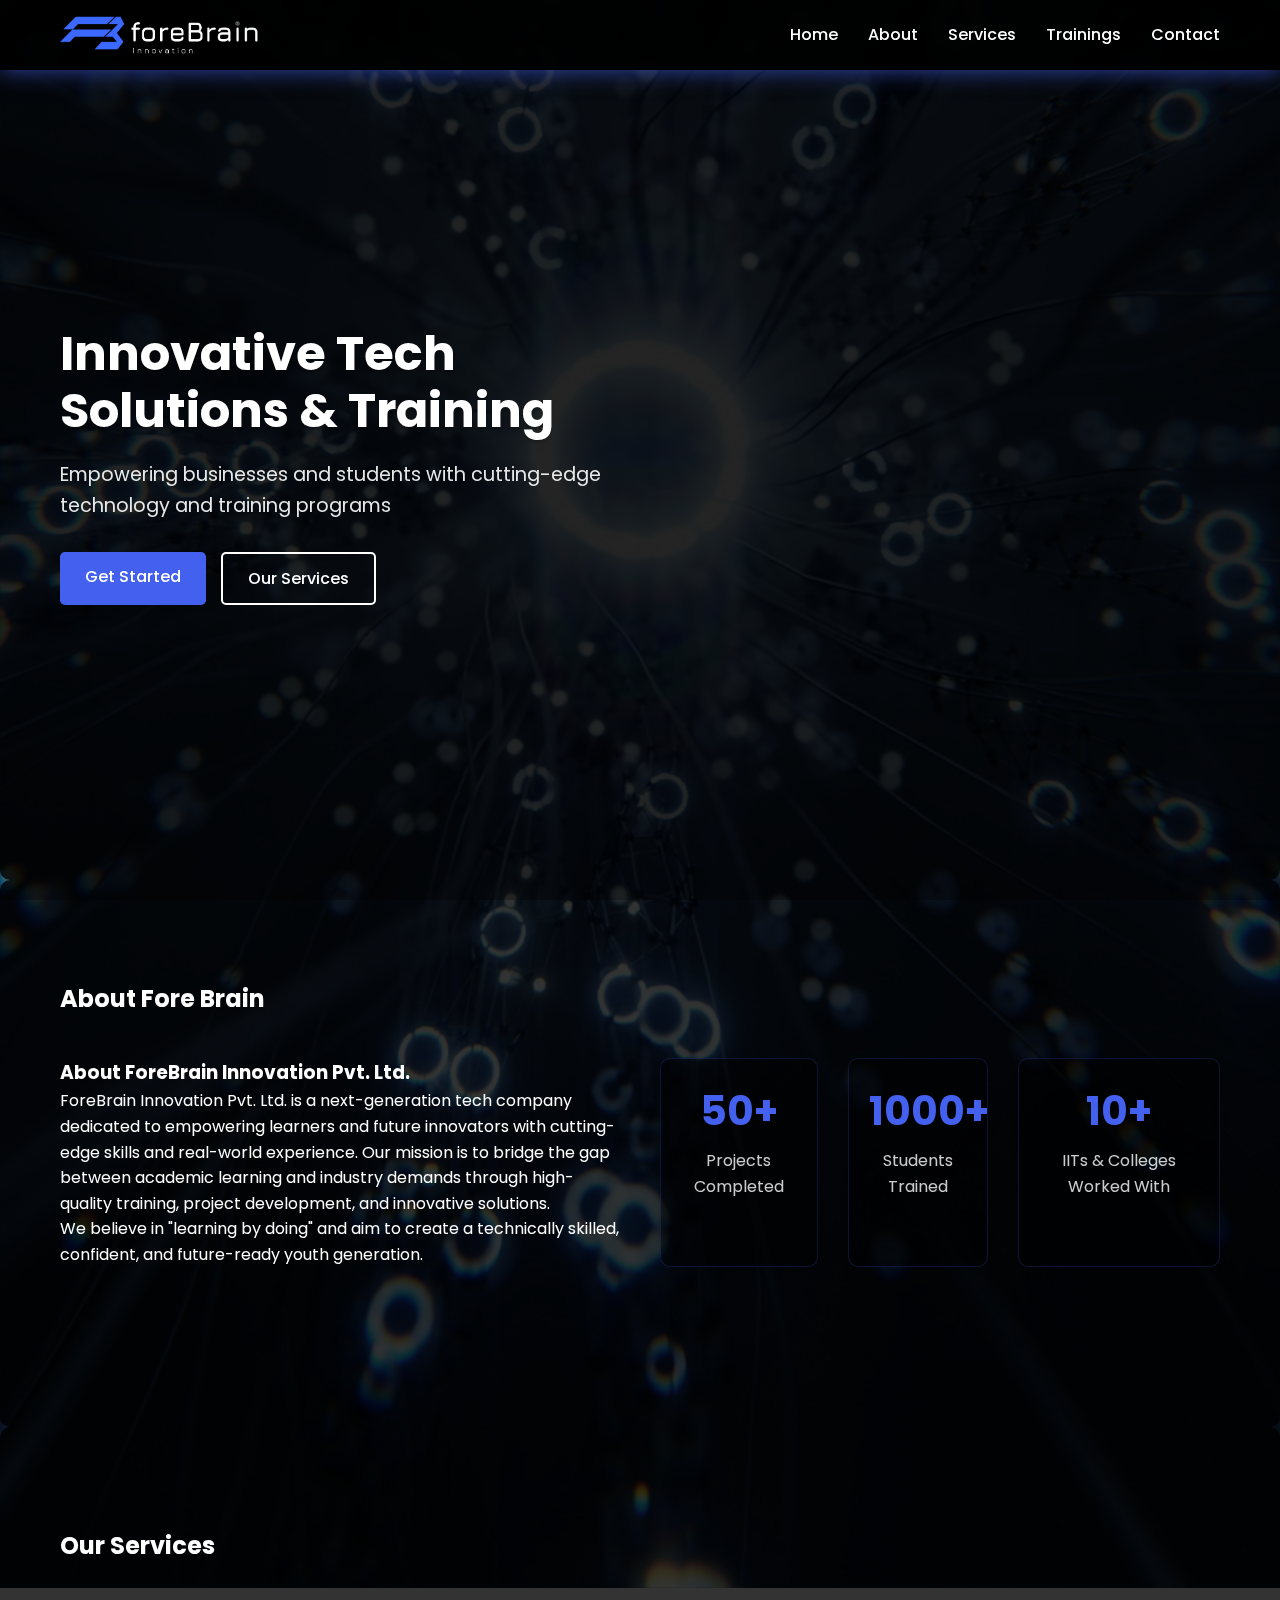
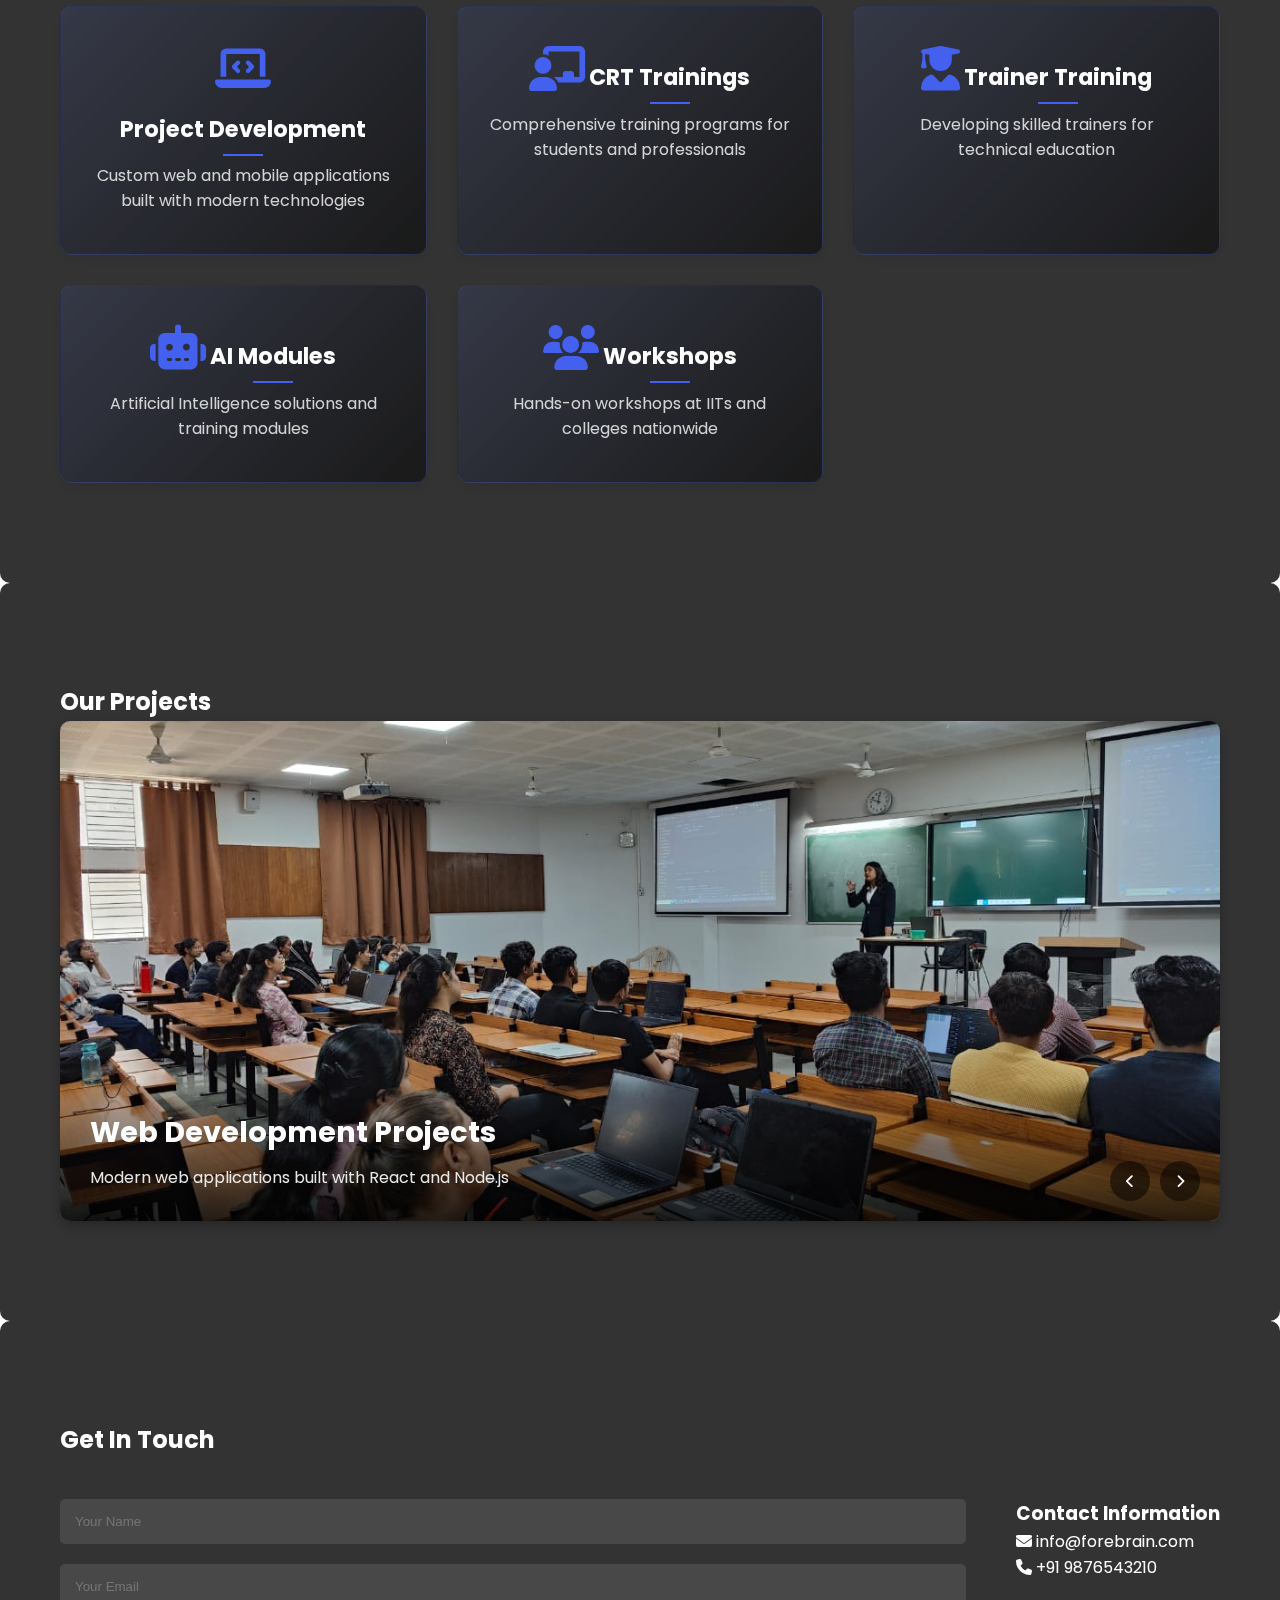
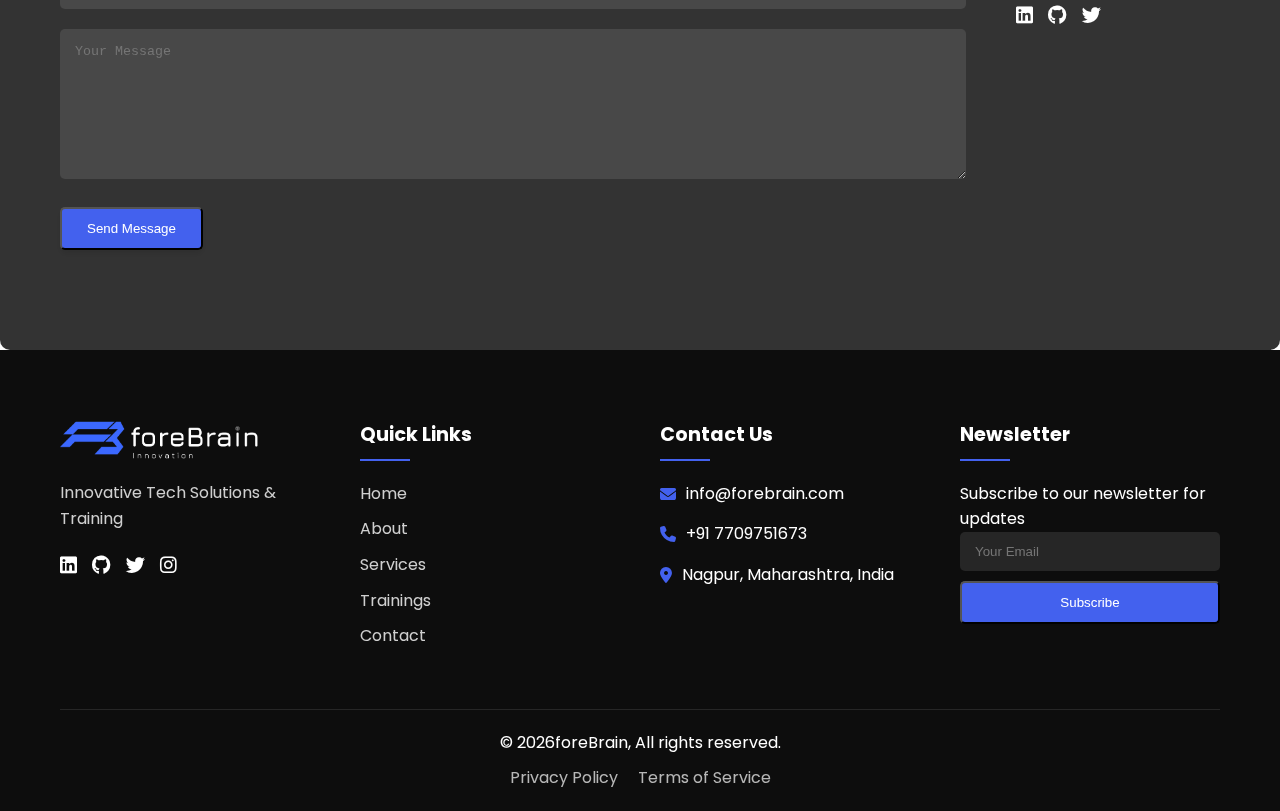
<file: index.html>
<!DOCTYPE html>
<html lang="en">
<head>
    <meta charset="UTF-8">
    <meta name="viewport" content="width=device-width, initial-scale=1.0">
    <title>Fore Brain - Tech Solutions & Training</title>
    <link rel="stylesheet" href="styles.css">
    <!-- Font Awesome for icons -->
    <link rel="stylesheet" href="https://cdnjs.cloudflare.com/ajax/libs/font-awesome/6.4.0/css/all.min.css">
    <!-- Google Fonts -->
    <link href="https://fonts.googleapis.com/css2?family=Poppins:wght@300;400;500;600;700&display=swap" rel="stylesheet">
    <!-- Enhanced Parallax JS -->
    <script src="enhanced-parallax.js"></script>
</head>
<body>
    <!-- Navigation -->
    <nav class="navbar">
        <div class="container">
            <div class="logo">
                <img src="Fore Brain 15.png" alt="Fore Brain Logo">
                <!-- <span>Fore Brain</span> -->
            </div>
            <div class="menu-container">
                <ul class="nav-links">
                    <li><a href="index.html" class="nav-link active">Home</a></li>
                    <li><a href="about.html" class="nav-link">About</a></li>
                    <li><a href="services.html" class="nav-link">Services</a></li>
                    
                    <li><a href="trainings.html" class="nav-link">Trainings</a></li>
                    <li><a href="contact.html" class="nav-link">Contact</a></li>
                </ul>
                <div class="mobile-menu-btn">
                    <i class="fas fa-bars"></i>
                </div>
            </div>
        </div>
    </nav>

    <!-- Hero Section -->
    <section id="home" class="hero">
        <div class="container">
            <div class="hero-content">
                <h1>Innovative Tech Solutions & Training</h1>
                <p>Empowering businesses and students with cutting-edge technology and training programs</p>
                <div class="cta-buttons">
                    <a href="contact.html" class="btn primary">Get Started</a>
                    <a href="services.html" class="btn secondary">Our Services</a>
                </div>
            </div>
        </div>
    </section>

    <!-- Rest of the HTML remains unchanged -->
    <!-- About Section -->
    <section id="about" class="about">
        <div class="container">
            <h2>About Fore Brain</h2>
            <div class="about-content">
                <div class="about-text">
                    <h3>About ForeBrain Innovation Pvt. Ltd.</h3>
                    <p>ForeBrain Innovation Pvt. Ltd. is a next-generation tech company dedicated to empowering learners and future innovators with cutting-edge skills and real-world experience. Our mission is to bridge the gap between academic learning and industry demands through high-quality training, project development, and innovative solutions.</p>
                    <p>We believe in "learning by doing" and aim to create a technically skilled, confident, and future-ready youth generation.</p>
                </div>
                <div class="about-stats">
                    <div class="stat-item">
                        <h3>50+</h3>
                        <p>Projects Completed</p>
                    </div>
                    <div class="stat-item">
                        <h3>1000+</h3>
                        <p>Students Trained</p>
                    </div>
                    <div class="stat-item">
                        <h3>10+</h3>
                        <p>IITs & Colleges Worked With</p>
                    </div>
                </div>
            </div>
        </div>
    </section>

    <!-- Services Section -->
    <section id="services" class="services">
        <div class="container">
            <h2>Our Services</h2>
            <div class="services-grid">
                <div class="service-card">
                    <i class="fas fa-laptop-code"></i>
                    <h3>Project Development</h3>
                    <p>Custom web and mobile applications built with modern technologies</p>
                </div>
                <div class="service-card">
                    <i class="fas fa-chalkboard-teacher"></i>
                    <h3>CRT Trainings</h3>
                    <p>Comprehensive training programs for students and professionals</p>
                </div>
                <div class="service-card">
                    <i class="fas fa-user-graduate"></i>
                    <h3>Trainer Training</h3>
                    <p>Developing skilled trainers for technical education</p>
                </div>
                <div class="service-card">
                    <i class="fas fa-robot"></i>
                    <h3>AI Modules</h3>
                    <p>Artificial Intelligence solutions and training modules</p>
                </div>
                <div class="service-card">
                    <i class="fas fa-users"></i>
                    <h3>Workshops</h3>
                    <p>Hands-on workshops at IITs and colleges nationwide</p>
                </div>
            </div>
        </div>
    </section>

    <!-- Portfolio Section -->
    <section id="portfolio" class="portfolio">
        <div class="container">
            <h2>Our Projects</h2>
            <div class="slider-container">
                <div class="slider">
                    <div class="slide active">
                        <img src="WhatsApp Image 2025-04-06 at 1.49.38 AM.jpeg" alt="Project 1">
                        <div class="slide-content">
                            <h3>Web Development Projects</h3>
                            <p>Modern web applications built with React and Node.js</p>
                        </div>
                    </div>
                    <div class="slide">
                        <img src="1743876234799-500abe0b-b601-405d-b852-58b3974f7a38_9.jpg" alt="Project 2">
                        <div class="slide-content">
                            <h3>Mobile App Development</h3>
                            <p>Cross-platform mobile apps using Flutter and React Native</p>
                        </div>
                    </div>
                    <div class="slide">
                        <img src="enis-can-ceyhan-vDTeJabev7c-unsplash.jpg" alt="Project 3">
                        <div class="slide-content">
                            <h3>AI & ML Solutions</h3>
                            <p>Artificial Intelligence and Machine Learning implementations</p>
                        </div>
                    </div>
                </div>
                <div class="slider-controls">
                    <button class="prev" aria-label="Previous slide" title="Previous slide">
                        <i class="fas fa-chevron-left" aria-hidden="true"></i>
                    </button>
                    <button class="next" aria-label="Next slide" title="Next slide">
                        <i class="fas fa-chevron-right" aria-hidden="true"></i>
                    </button>
                </div>
            </div>
        </div>
    </section>

    <!-- Slideshow JS -->
    <script src="slideshow.js"></script>

    <!-- Contact Section -->
    <section id="contact" class="contact">
        <div class="container">
            <h2>Get In Touch</h2>
            <div class="contact-content">
                <form class="contact-form">
                    <input type="text" placeholder="Your Name" required>
                    <input type="email" placeholder="Your Email" required>
                    <textarea placeholder="Your Message" required></textarea>
                    <button type="submit" class="btn primary">Send Message</button>
                </form>
                <div class="contact-info">
                    <h3>Contact Information</h3>
                    <p><i class="fas fa-envelope"></i> info@forebrain.com</p>
                    <p><i class="fas fa-phone"></i> +91 9876543210</p>
                    <div class="social-links">
                        <a href="#"><i class="fab fa-linkedin"></i></a>
                        <a href="#"><i class="fab fa-github"></i></a>
                        <a href="#"><i class="fab fa-twitter"></i></a>
                    </div>
                </div>
            </div>
        </div>
    </section>

    <!-- Footer -->
    <footer>
        <div class="container">
            <div class="footer-grid">
                <div class="footer-brand">
                    <div class="footer-logo">
                        <img src="Fore Brain 15.png" alt="Fore Brain Logo">
                        <!-- <span>Fore Brain</span> -->
                    </div>
                    <p class="footer-tagline">Innovative Tech Solutions & Training</p>
                    <div class="footer-social">
                        <a href="#" aria-label="LinkedIn"><i class="fab fa-linkedin"></i></a>
                        <a href="#" aria-label="GitHub"><i class="fab fa-github"></i></a>
                        <a href="#" aria-label="Twitter"><i class="fab fa-twitter"></i></a>
                        <a href="#" aria-label="Instagram"><i class="fab fa-instagram"></i></a>
                    </div>
                </div>

                <div class="footer-links">
                    <h3 class="footer-heading">Quick Links</h3>
                    <ul>
                        <li><a href="index.html">Home</a></li>
                        <li><a href="about.html">About</a></li>
                        <li><a href="services.html">Services</a></li>
                       
                        <li><a href="trainings.html">Trainings</a></li>
                        <li><a href="contact.html">Contact</a></li>
                    </ul>
                </div>

                <div class="footer-contact">
                    <h3 class="footer-heading">Contact Us</h3>
                    <div class="contact-item">
                        <i class="fas fa-envelope"></i>
                        <span>info@forebrain.com</span>
                    </div>
                    <div class="contact-item">
                        <i class="fas fa-phone"></i>
                        <span>+91 7709751673</span>
                    </div>
                    <div class="contact-item">
                        <i class="fas fa-map-marker-alt"></i>
                        <span>Nagpur, Maharashtra, India</span>
                    </div>
                </div>

                <div class="footer-newsletter">
                    <h3 class="footer-heading">Newsletter</h3>
                    <p>Subscribe to our newsletter for updates</p>
                    <form class="newsletter-form">
                        <input type="email" placeholder="Your Email" required>
                        <button type="submit" class="btn primary">Subscribe</button>
                    </form>
                </div>
            </div>

            <div class="copyright">
                <p>&copy; <span id="year"></span>foreBrain, All rights reserved.</p>
                <div class="legal-links">
                    <a href="#">Privacy Policy</a>
                    <a href="#">Terms of Service</a>
                </div>
            </div>
        </div>
    </footer>

    <script>
        // Update copyright year automatically
        document.getElementById('year').textContent = new Date().getFullYear();
    </script>
</body>
</html>
</file>
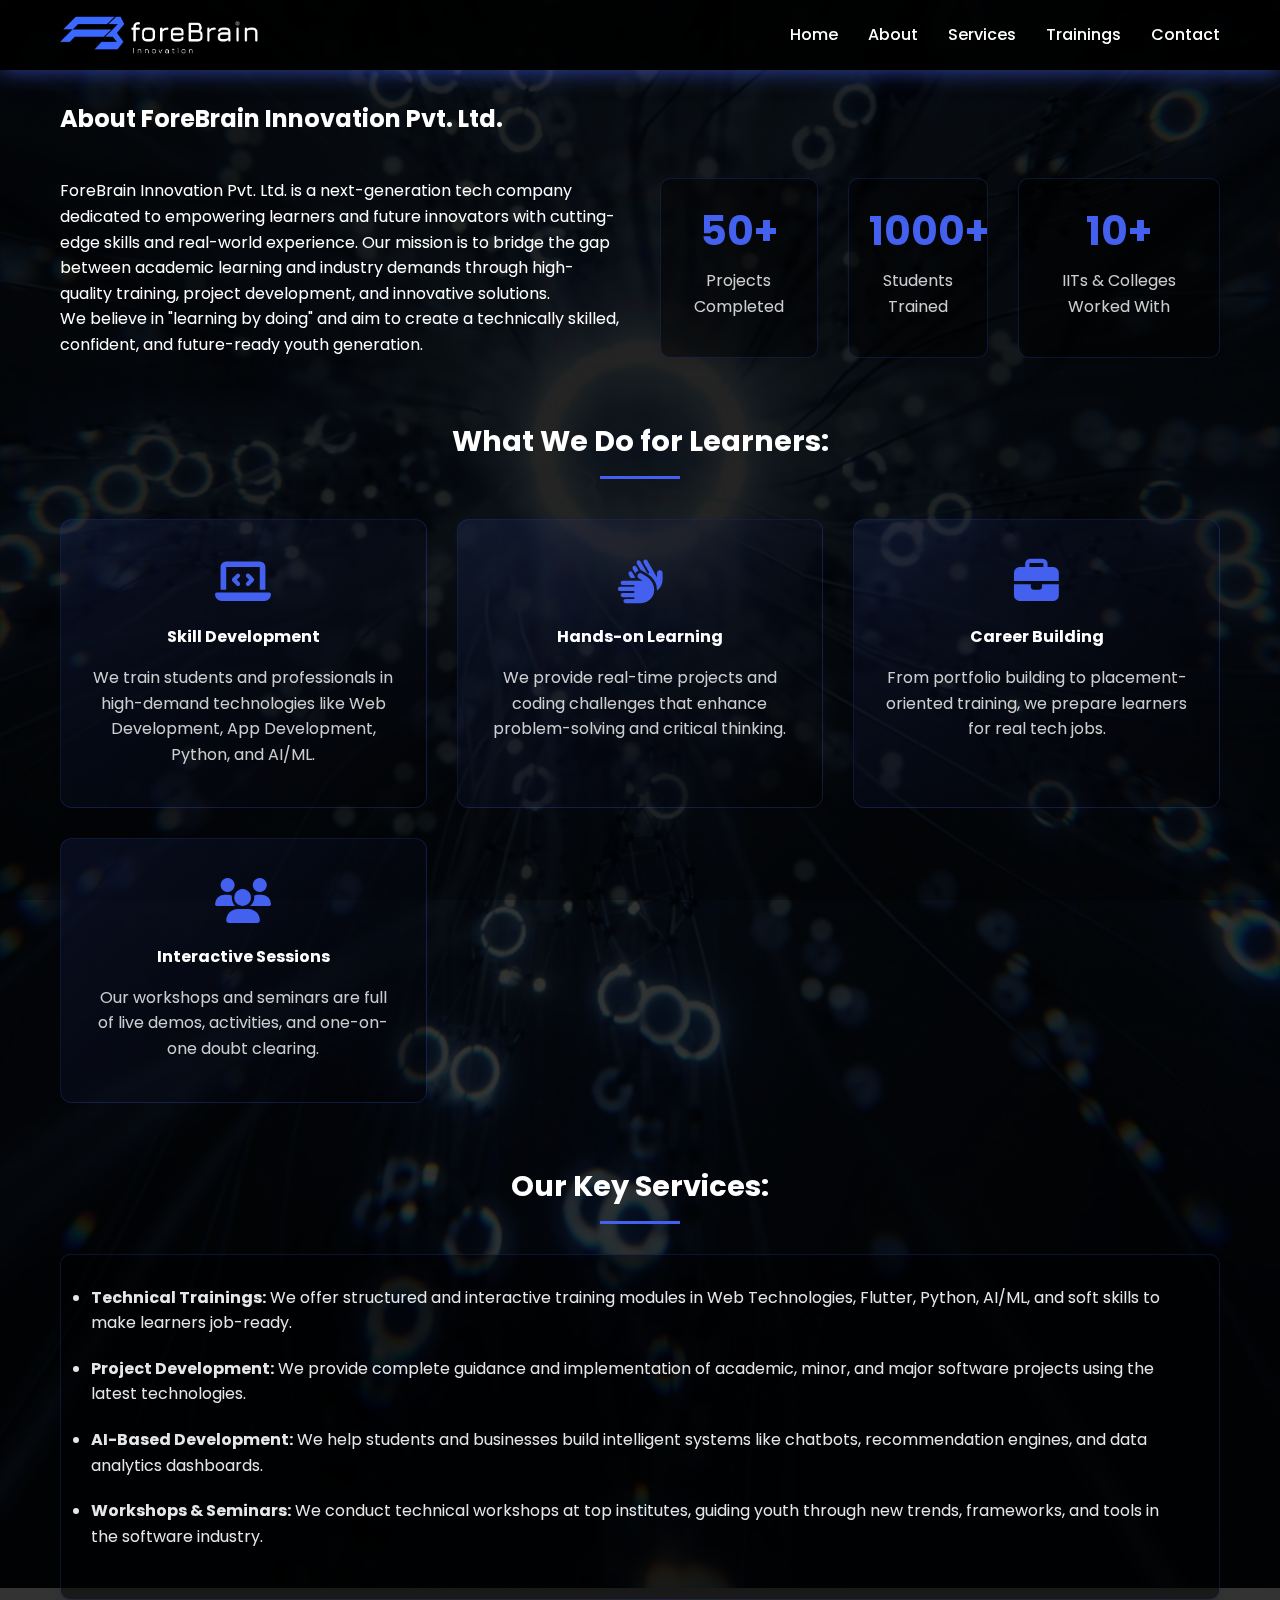
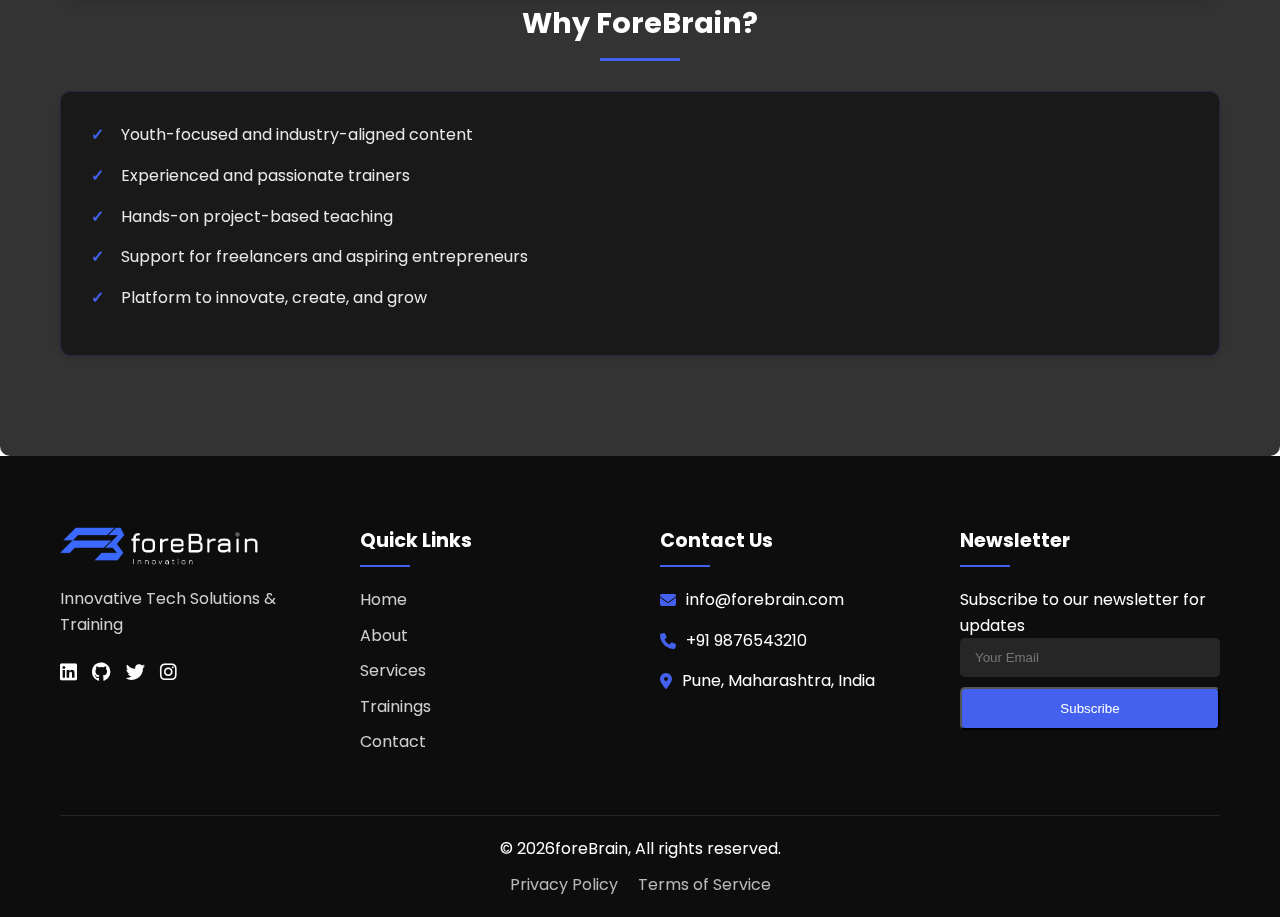
<file: about.html>
<!DOCTYPE html>
<html lang="en">
<head>
    <meta charset="UTF-8">
    <meta name="viewport" content="width=device-width, initial-scale=1.0">
    <title>About Us - Fore Brain</title>
    <link rel="stylesheet" href="styles.css">
    <link rel="stylesheet" href="https://cdnjs.cloudflare.com/ajax/libs/font-awesome/6.4.0/css/all.min.css">
    <link href="https://fonts.googleapis.com/css2?family=Poppins:wght@300;400;500;600;700&display=swap" rel="stylesheet">
    <script src="enhanced-parallax.js"></script>
</head>
<body>
    <!-- Navigation -->
    <nav class="navbar">
        <div class="container">
            <div class="logo">
                <img src="Fore Brain 15.png" alt="Fore Brain Logo">
            </div>
            <div class="menu-container">
                <ul class="nav-links">
                    <li><a href="index.html" class="nav-link">Home</a></li>
                    <li><a href="about.html" class="nav-link active">About</a></li>
                    <li><a href="services.html" class="nav-link">Services</a></li>
                    <!-- <li><a href="portfolio.html" class="nav-link">Portfolio</a></li> -->
                    <li><a href="trainings.html" class="nav-link">Trainings</a></li>
                    <li><a href="contact.html" class="nav-link">Contact</a></li>
                </ul>
                <div class="mobile-menu-btn">
                    <i class="fas fa-bars"></i>
                </div>
            </div>
        </div>
    </nav>

    <!-- About Section -->
    <section class="about">
        <div class="container">
            <h2>About ForeBrain Innovation Pvt. Ltd.</h2>
            <div class="about-content">
                <div class="about-text">
                    <p>ForeBrain Innovation Pvt. Ltd. is a next-generation tech company dedicated to empowering learners and future innovators with cutting-edge skills and real-world experience. Our mission is to bridge the gap between academic learning and industry demands through high-quality training, project development, and innovative solutions.</p>
                    <p>We believe in "learning by doing" and aim to create a technically skilled, confident, and future-ready youth generation.</p>
                </div>
                <div class="about-stats">
                    <div class="stat-item">
                        <h3>50+</h3>
                        <p>Projects Completed</p>
                    </div>
                    <div class="stat-item">
                        <h3>1000+</h3>
                        <p>Students Trained</p>
                    </div>
                    <div class="stat-item">
                        <h3>10+</h3>
                        <p>IITs & Colleges Worked With</p>
                    </div>
                </div>
            </div>

            <div class="what-we-do">
                <h3>What We Do for Learners:</h3>
                <div class="services-grid">
                    <div class="service-card">
                        <i class="fas fa-laptop-code"></i>
                        <h4>Skill Development</h4>
                        <p>We train students and professionals in high-demand technologies like Web Development, App Development, Python, and AI/ML.</p>
                    </div>
                    <div class="service-card">
                        <i class="fas fa-hands"></i>
                        <h4>Hands-on Learning</h4>
                        <p>We provide real-time projects and coding challenges that enhance problem-solving and critical thinking.</p>
                    </div>
                    <div class="service-card">
                        <i class="fas fa-briefcase"></i>
                        <h4>Career Building</h4>
                        <p>From portfolio building to placement-oriented training, we prepare learners for real tech jobs.</p>
                    </div>
                    <div class="service-card">
                        <i class="fas fa-users"></i>
                        <h4>Interactive Sessions</h4>
                        <p>Our workshops and seminars are full of live demos, activities, and one-on-one doubt clearing.</p>
                    </div>
                </div>
            </div>

            <div class="key-services">
                <h3>Our Key Services:</h3>
                <ul class="service-list">
                    <li>
                        <strong>Technical Trainings:</strong>
                        We offer structured and interactive training modules in Web Technologies, Flutter, Python, AI/ML, and soft skills to make learners job-ready.
                    </li>
                    <li>
                        <strong>Project Development:</strong>
                        We provide complete guidance and implementation of academic, minor, and major software projects using the latest technologies.
                    </li>
                    <li>
                        <strong>AI-Based Development:</strong>
                        We help students and businesses build intelligent systems like chatbots, recommendation engines, and data analytics dashboards.
                    </li>
                    <li>
                        <strong>Workshops & Seminars:</strong>
                        We conduct technical workshops at top institutes, guiding youth through new trends, frameworks, and tools in the software industry.
                    </li>
                </ul>
            </div>

            <div class="why-forebrain">
                <h3>Why ForeBrain?</h3>
                <ul class="benefits-list">
                    <li>Youth-focused and industry-aligned content</li>
                    <li>Experienced and passionate trainers</li>
                    <li>Hands-on project-based teaching</li>
                    <li>Support for freelancers and aspiring entrepreneurs</li>
                    <li>Platform to innovate, create, and grow</li>
                </ul>
            </div>
        </div>
    </section>

    <!-- Footer -->
    <footer>
        <div class="container">
            <div class="footer-grid">
                <div class="footer-brand">
                    <div class="footer-logo">
                        <img src="Fore Brain 15.png" alt="Fore Brain Logo">
                    </div>
                    <p class="footer-tagline">Innovative Tech Solutions & Training</p>
                    <div class="footer-social">
                        <a href="#" aria-label="LinkedIn"><i class="fab fa-linkedin"></i></a>
                        <a href="#" aria-label="GitHub"><i class="fab fa-github"></i></a>
                        <a href="#" aria-label="Twitter"><i class="fab fa-twitter"></i></a>
                        <a href="#" aria-label="Instagram"><i class="fab fa-instagram"></i></a>
                    </div>
                </div>

                <div class="footer-links">
                    <h3 class="footer-heading">Quick Links</h3>
                    <ul>
                        <li><a href="index.html">Home</a></li>
                        <li><a href="about.html">About</a></li>
                        <li><a href="services.html">Services</a></li>
                        <!-- <li><a href="portfolio.html">Portfolio</a></li> -->
                        <li><a href="trainings.html">Trainings</a></li>
                        <li><a href="contact.html">Contact</a></li>
                    </ul>
                </div>

                <div class="footer-contact">
                    <h3 class="footer-heading">Contact Us</h3>
                    <div class="contact-item">
                        <i class="fas fa-envelope"></i>
                        <span>info@forebrain.com</span>
                    </div>
                    <div class="contact-item">
                        <i class="fas fa-phone"></i>
                        <span>+91 9876543210</span>
                    </div>
                    <div class="contact-item">
                        <i class="fas fa-map-marker-alt"></i>
                        <span>Pune, Maharashtra, India</span>
                    </div>
                </div>

                <div class="footer-newsletter">
                    <h3 class="footer-heading">Newsletter</h3>
                    <p>Subscribe to our newsletter for updates</p>
                    <form class="newsletter-form">
                        <input type="email" placeholder="Your Email" required>
                        <button type="submit" class="btn primary">Subscribe</button>
                    </form>
                </div>
            </div>

            <div class="copyright">
                <p>&copy; <span id="year"></span>foreBrain, All rights reserved.</p>
                <div class="legal-links">
                    <a href="#">Privacy Policy</a>
                    <a href="#">Terms of Service</a>
                </div>
            </div>
        </div>
    </footer>

    <script>
        document.getElementById('year').textContent = new Date().getFullYear();
    </script>
</body>
</html>
</file>
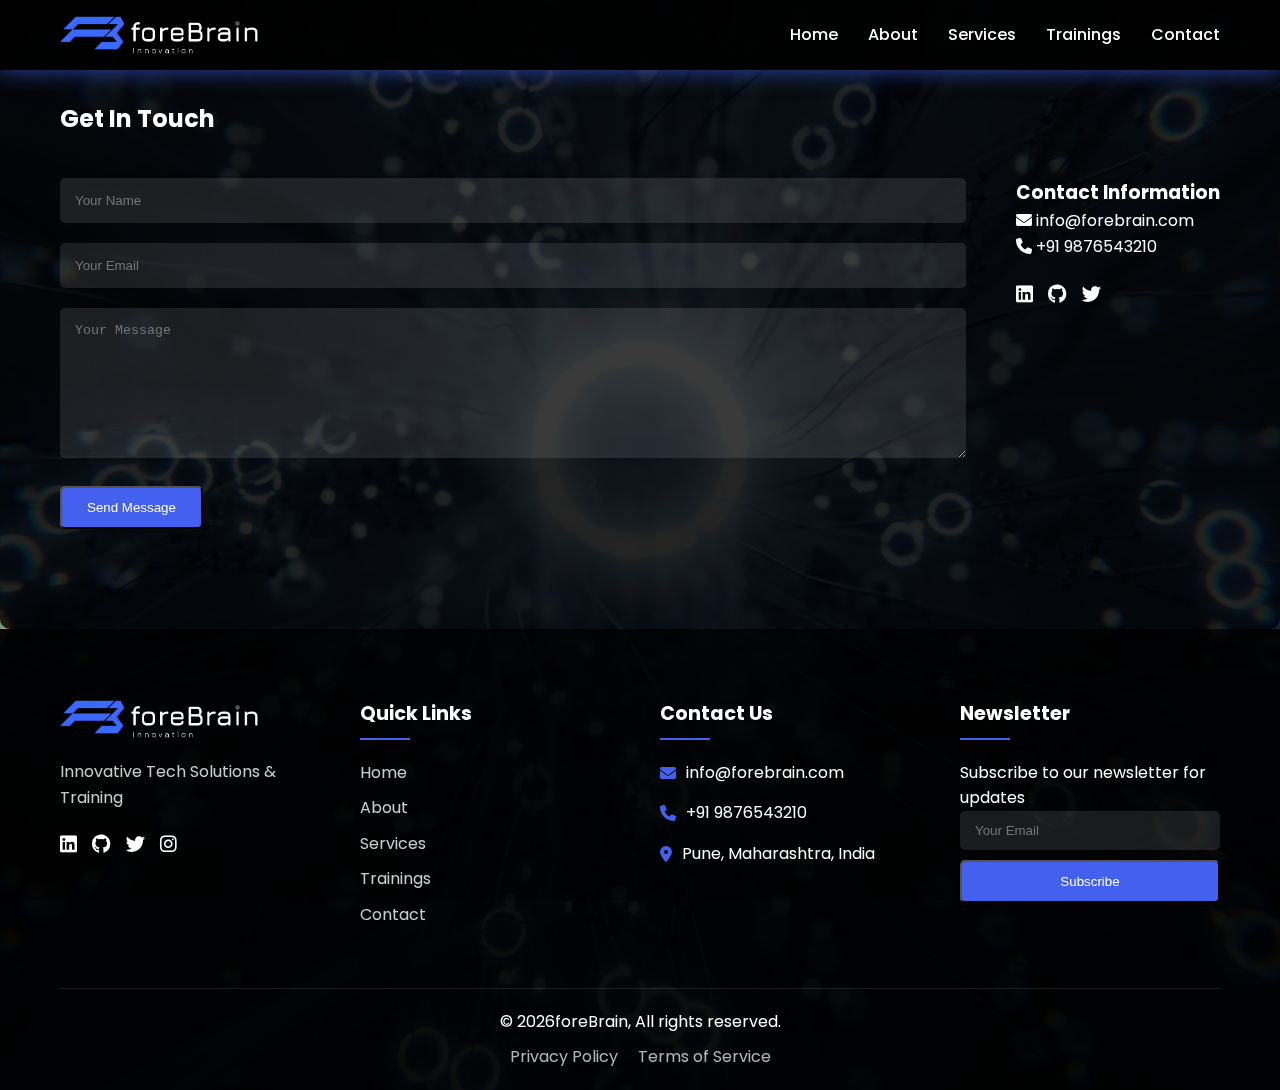
<file: contact.html>
<!DOCTYPE html>
<html lang="en">
<head>
    <meta charset="UTF-8">
    <meta name="viewport" content="width=device-width, initial-scale=1.0">
    <title>Contact Us - Fore Brain</title>
    <link rel="stylesheet" href="styles.css">
    <link rel="stylesheet" href="https://cdnjs.cloudflare.com/ajax/libs/font-awesome/6.4.0/css/all.min.css">
    <link href="https://fonts.googleapis.com/css2?family=Poppins:wght@300;400;500;600;700&display=swap" rel="stylesheet">
    <script src="enhanced-parallax.js"></script>
</head>
<body>
    <!-- Navigation -->
    <nav class="navbar">
        <div class="container">
            <div class="logo">
                <img src="Fore Brain 15.png" alt="Fore Brain Logo">
            </div>
            <div class="menu-container">
                <ul class="nav-links">
                    <li><a href="index.html" class="nav-link">Home</a></li>
                    <li><a href="about.html" class="nav-link">About</a></li>
                    <li><a href="services.html" class="nav-link">Services</a></li>
                    <!-- <li><a href="portfolio.html" class="nav-link">Portfolio</a></li> -->
                    <li><a href="trainings.html" class="nav-link">Trainings</a></li>
                    <li><a href="contact.html" class="nav-link active">Contact</a></li>
                </ul>
                <div class="mobile-menu-btn">
                    <i class="fas fa-bars"></i>
                </div>
            </div>
        </div>
    </nav>

    <!-- Contact Section -->
    <section class="contact">
        <div class="container">
            <h2>Get In Touch</h2>
            <div class="contact-content">
                <form class="contact-form">
                    <input type="text" placeholder="Your Name" required>
                    <input type="email" placeholder="Your Email" required>
                    <textarea placeholder="Your Message" required></textarea>
                    <button type="submit" class="btn primary">Send Message</button>
                </form>
                <div class="contact-info">
                    <h3>Contact Information</h3>
                    <p><i class="fas fa-envelope"></i> info@forebrain.com</p>
                    <p><i class="fas fa-phone"></i> +91 9876543210</p>
                    <div class="social-links">
                        <a href="#"><i class="fab fa-linkedin"></i></a>
                        <a href="#"><i class="fab fa-github"></i></a>
                        <a href="#"><i class="fab fa-twitter"></i></a>
                    </div>
                </div>
            </div>
        </div>
    </section>

    <!-- Footer -->
    <footer>
        <div class="container">
            <div class="footer-grid">
                <div class="footer-brand">
                    <div class="footer-logo">
                        <img src="Fore Brain 15.png" alt="Fore Brain Logo">
                    </div>
                    <p class="footer-tagline">Innovative Tech Solutions & Training</p>
                    <div class="footer-social">
                        <a href="#" aria-label="LinkedIn"><i class="fab fa-linkedin"></i></a>
                        <a href="#" aria-label="GitHub"><i class="fab fa-github"></i></a>
                        <a href="#" aria-label="Twitter"><i class="fab fa-twitter"></i></a>
                        <a href="#" aria-label="Instagram"><i class="fab fa-instagram"></i></a>
                    </div>
                </div>

                <div class="footer-links">
                    <h3 class="footer-heading">Quick Links</h3>
                    <ul>
                        <li><a href="index.html">Home</a></li>
                        <li><a href="about.html">About</a></li>
                        <li><a href="services.html">Services</a></li>
                        <!-- <li><a href="portfolio.html">Portfolio</a></li> -->
                        <li><a href="trainings.html">Trainings</a></li>
                        <li><a href="contact.html">Contact</a></li>
                    </ul>
                </div>

                <div class="footer-contact">
                    <h3 class="footer-heading">Contact Us</h3>
                    <div class="contact-item">
                        <i class="fas fa-envelope"></i>
                        <span>info@forebrain.com</span>
                    </div>
                    <div class="contact-item">
                        <i class="fas fa-phone"></i>
                        <span>+91 9876543210</span>
                    </div>
                    <div class="contact-item">
                        <i class="fas fa-map-marker-alt"></i>
                        <span>Pune, Maharashtra, India</span>
                    </div>
                </div>

                <div class="footer-newsletter">
                    <h3 class="footer-heading">Newsletter</h3>
                    <p>Subscribe to our newsletter for updates</p>
                    <form class="newsletter-form">
                        <input type="email" placeholder="Your Email" required>
                        <button type="submit" class="btn primary">Subscribe</button>
                    </form>
                </div>
            </div>

            <div class="copyright">
                <p>&copy; <span id="year"></span>foreBrain, All rights reserved.</p>
                <div class="legal-links">
                    <a href="#">Privacy Policy</a>
                    <a href="#">Terms of Service</a>
                </div>
            </div>
        </div>
    </footer>

    <script>
        document.getElementById('year').textContent = new Date().getFullYear();
    </script>
</body>
</html>
</file>
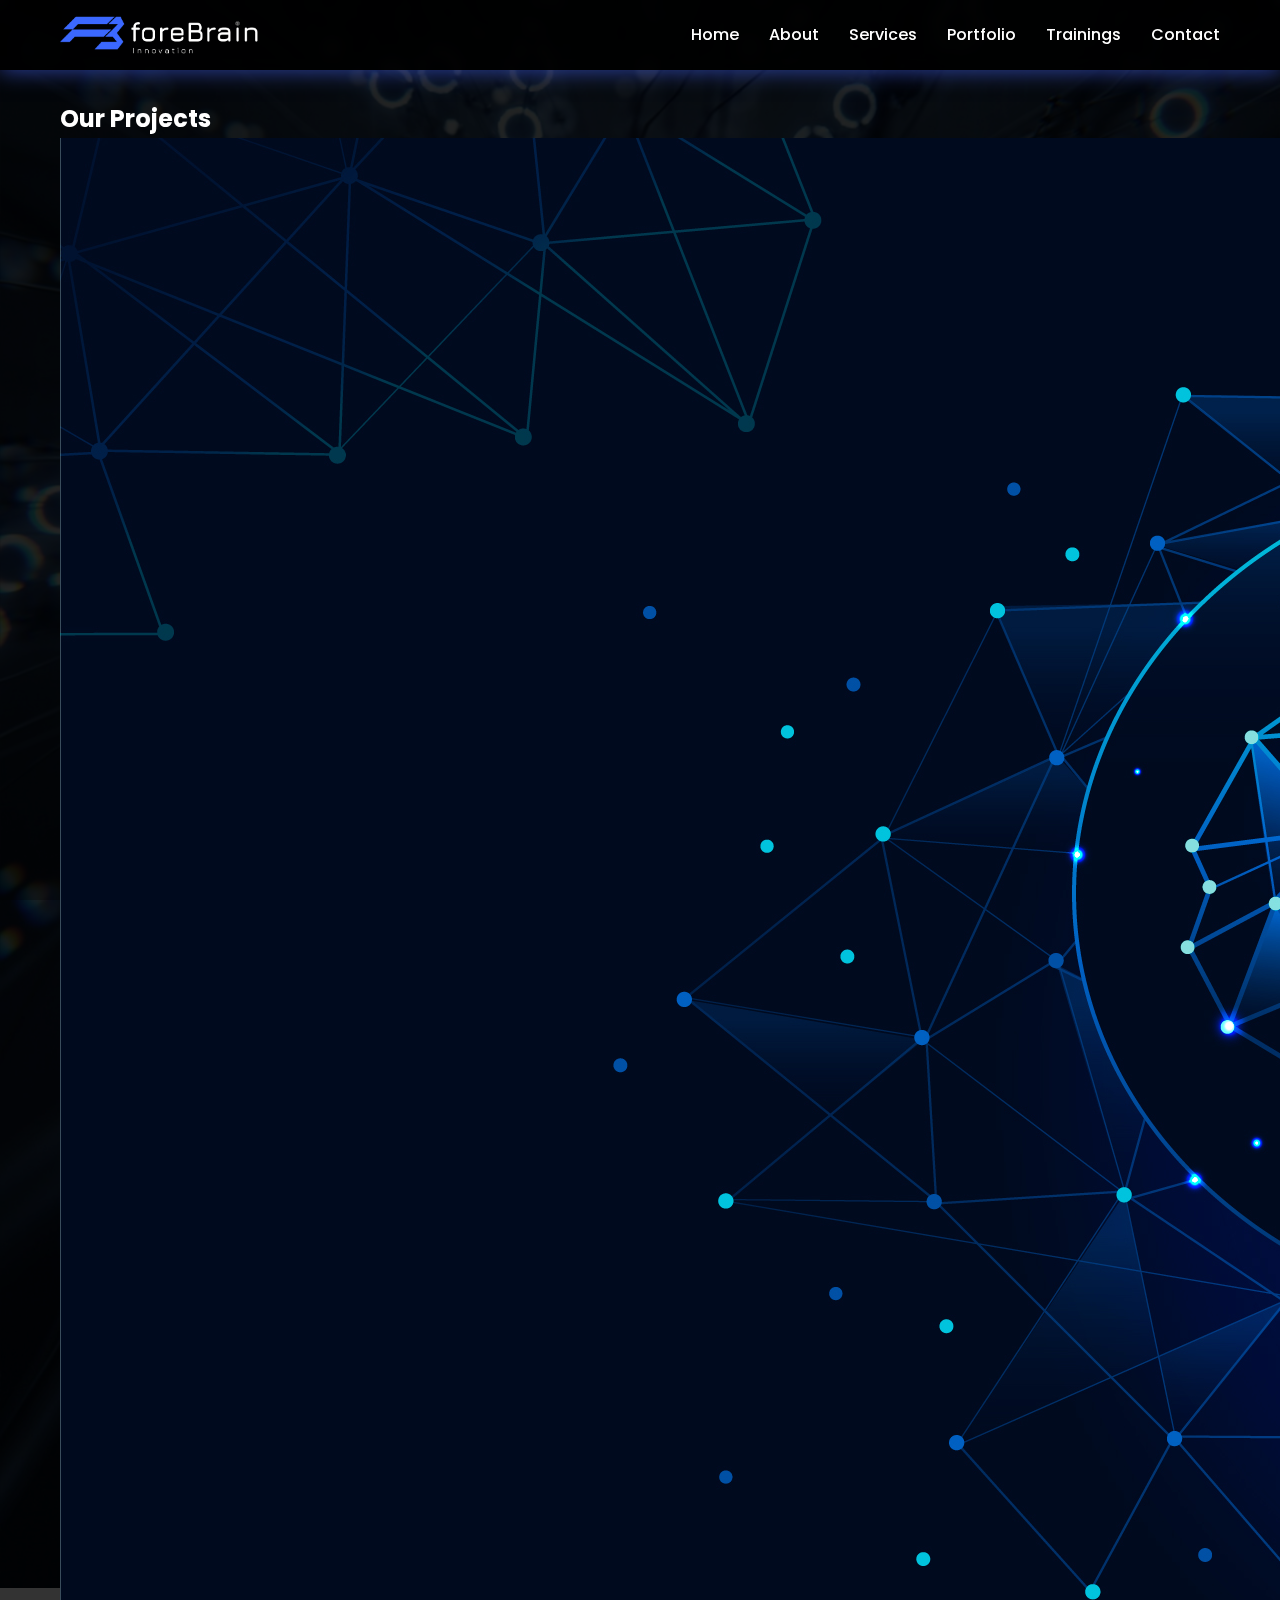
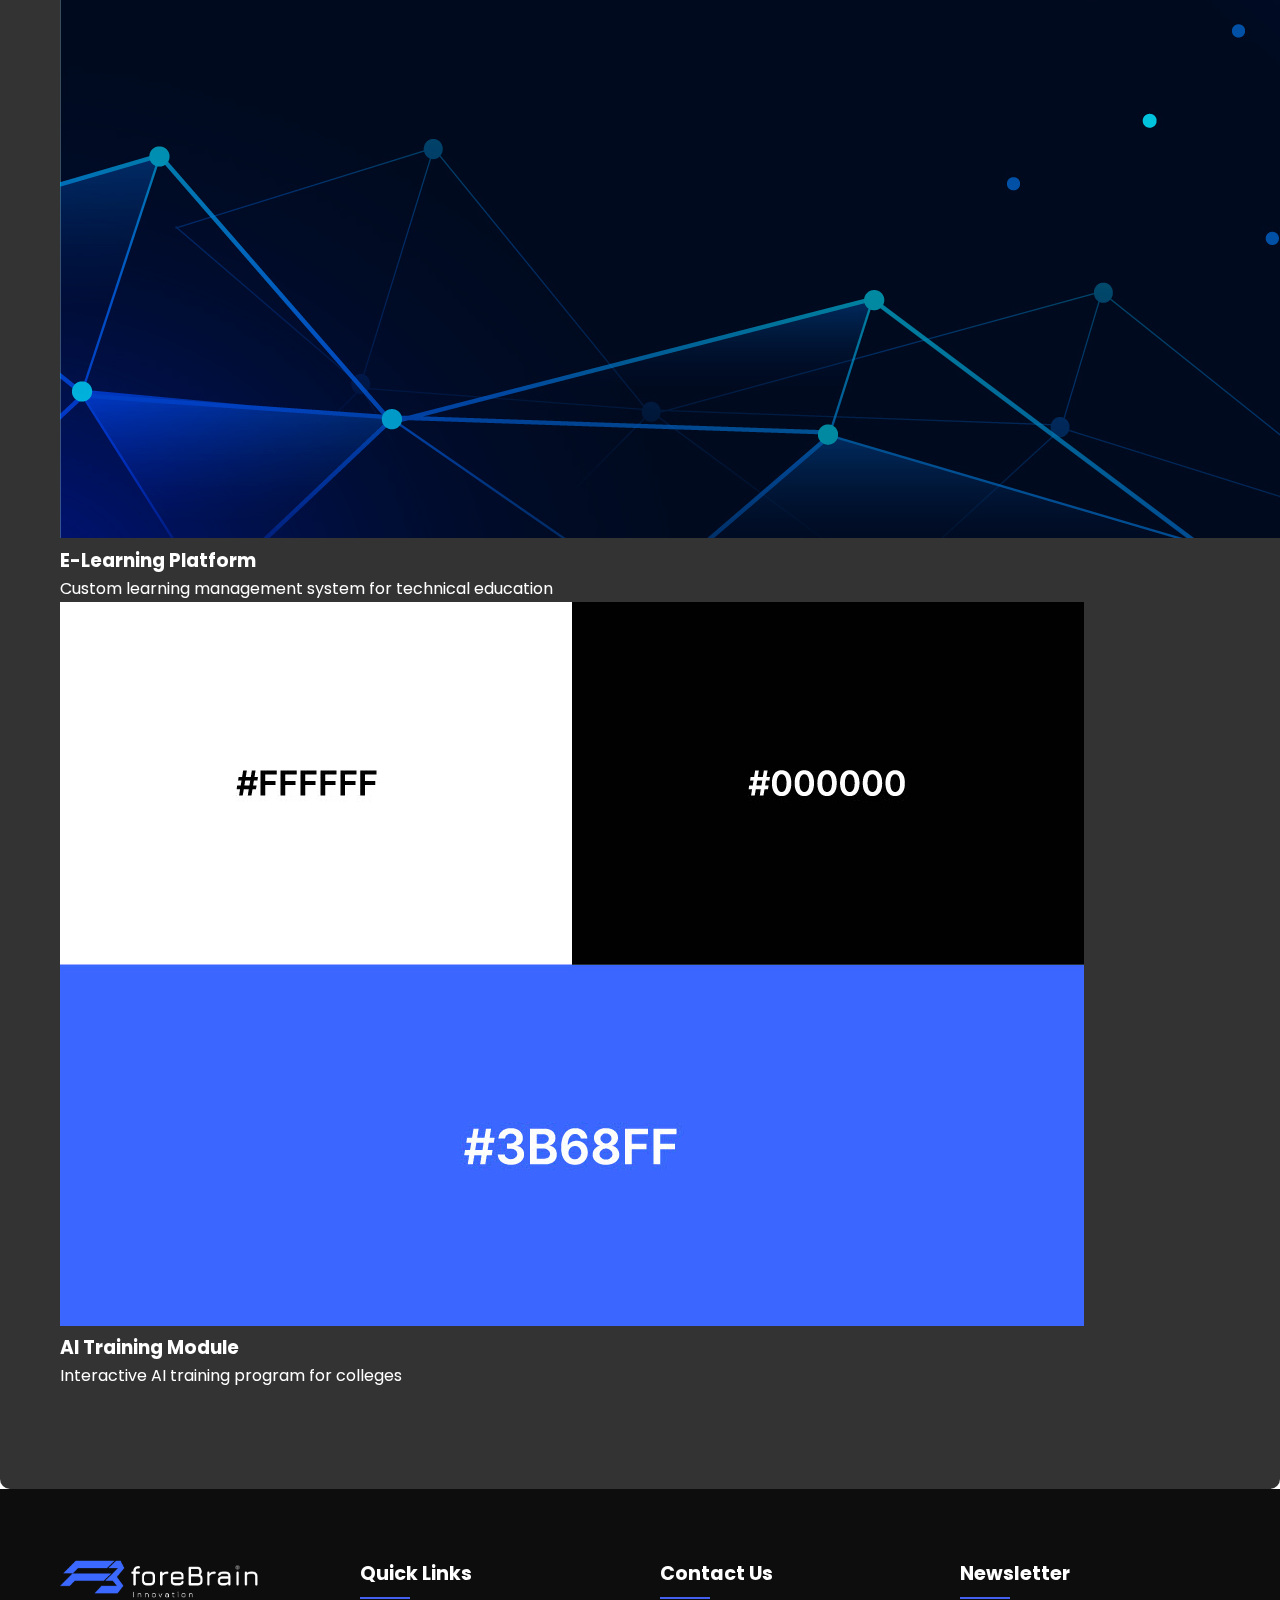
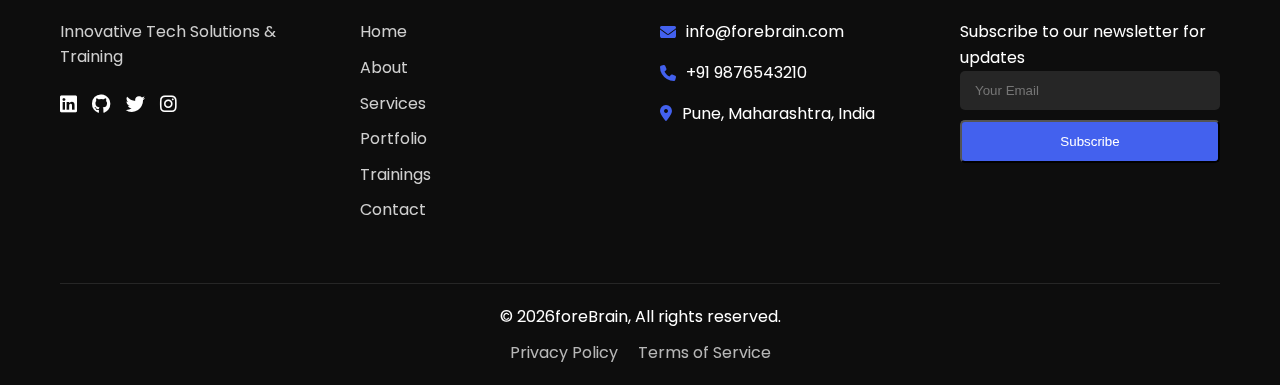
<file: portfolio.html>
<!DOCTYPE html>
<html lang="en">
<head>
    <meta charset="UTF-8">
    <meta name="viewport" content="width=device-width, initial-scale=1.0">
    <title>Our Portfolio - Fore Brain</title>
    <link rel="stylesheet" href="styles.css">
    <link rel="stylesheet" href="https://cdnjs.cloudflare.com/ajax/libs/font-awesome/6.4.0/css/all.min.css">
    <link href="https://fonts.googleapis.com/css2?family=Poppins:wght@300;400;500;600;700&display=swap" rel="stylesheet">
    <script src="enhanced-parallax.js"></script>
    <script src="slideshow.js"></script>
</head>
<body>
    <!-- Navigation -->
    <nav class="navbar">
        <div class="container">
            <div class="logo">
                <img src="Fore Brain 15.png" alt="Fore Brain Logo">
            </div>
            <div class="menu-container">
                <ul class="nav-links">
                    <li><a href="index.html" class="nav-link">Home</a></li>
                    <li><a href="about.html" class="nav-link">About</a></li>
                    <li><a href="services.html" class="nav-link">Services</a></li>
                    <li><a href="portfolio.html" class="nav-link active">Portfolio</a></li>
                    <li><a href="trainings.html" class="nav-link">Trainings</a></li>
                    <li><a href="contact.html" class="nav-link">Contact</a></li>
                </ul>
                <div class="mobile-menu-btn">
                    <i class="fas fa-bars"></i>
                </div>
            </div>
        </div>
    </nav>

    <!-- Portfolio Section -->
    <section class="portfolio">
        <div class="container">
            <h2>Our Projects</h2>
            <div class="portfolio-grid">
                <div class="project-card">
                    <img src="9067755.jpg" alt="Project 1">
                    <h3>E-Learning Platform</h3>
                    <p>Custom learning management system for technical education</p>
                </div>
                <div class="project-card">
                    <img src="1743876234799-500abe0b-b601-405d-b852-58b3974f7a38_9.jpg" alt="Project 2">
                    <h3>AI Training Module</h3>
                    <p>Interactive AI training program for colleges</p>
                </div>
            </div>
        </div>
    </section>

    <!-- Footer -->
    <footer>
        <div class="container">
            <div class="footer-grid">
                <div class="footer-brand">
                    <div class="footer-logo">
                        <img src="Fore Brain 15.png" alt="Fore Brain Logo">
                    </div>
                    <p class="footer-tagline">Innovative Tech Solutions & Training</p>
                    <div class="footer-social">
                        <a href="#" aria-label="LinkedIn"><i class="fab fa-linkedin"></i></a>
                        <a href="#" aria-label="GitHub"><i class="fab fa-github"></i></a>
                        <a href="#" aria-label="Twitter"><i class="fab fa-twitter"></i></a>
                        <a href="#" aria-label="Instagram"><i class="fab fa-instagram"></i></a>
                    </div>
                </div>

                <div class="footer-links">
                    <h3 class="footer-heading">Quick Links</h3>
                    <ul>
                        <li><a href="index.html">Home</a></li>
                        <li><a href="about.html">About</a></li>
                        <li><a href="services.html">Services</a></li>
                        <li><a href="portfolio.html">Portfolio</a></li>
                        <li><a href="trainings.html">Trainings</a></li>
                        <li><a href="contact.html">Contact</a></li>
                    </ul>
                </div>

                <div class="footer-contact">
                    <h3 class="footer-heading">Contact Us</h3>
                    <div class="contact-item">
                        <i class="fas fa-envelope"></i>
                        <span>info@forebrain.com</span>
                    </div>
                    <div class="contact-item">
                        <i class="fas fa-phone"></i>
                        <span>+91 9876543210</span>
                    </div>
                    <div class="contact-item">
                        <i class="fas fa-map-marker-alt"></i>
                        <span>Pune, Maharashtra, India</span>
                    </div>
                </div>

                <div class="footer-newsletter">
                    <h3 class="footer-heading">Newsletter</h3>
                    <p>Subscribe to our newsletter for updates</p>
                    <form class="newsletter-form">
                        <input type="email" placeholder="Your Email" required>
                        <button type="submit" class="btn primary">Subscribe</button>
                    </form>
                </div>
            </div>

            <div class="copyright">
                <p>&copy; <span id="year"></span>foreBrain, All rights reserved.</p>
                <div class="legal-links">
                    <a href="#">Privacy Policy</a>
                    <a href="#">Terms of Service</a>
                </div>
            </div>
        </div>
    </footer>

    <script>
        document.getElementById('year').textContent = new Date().getFullYear();
    </script>
</body>
</html>
</file>
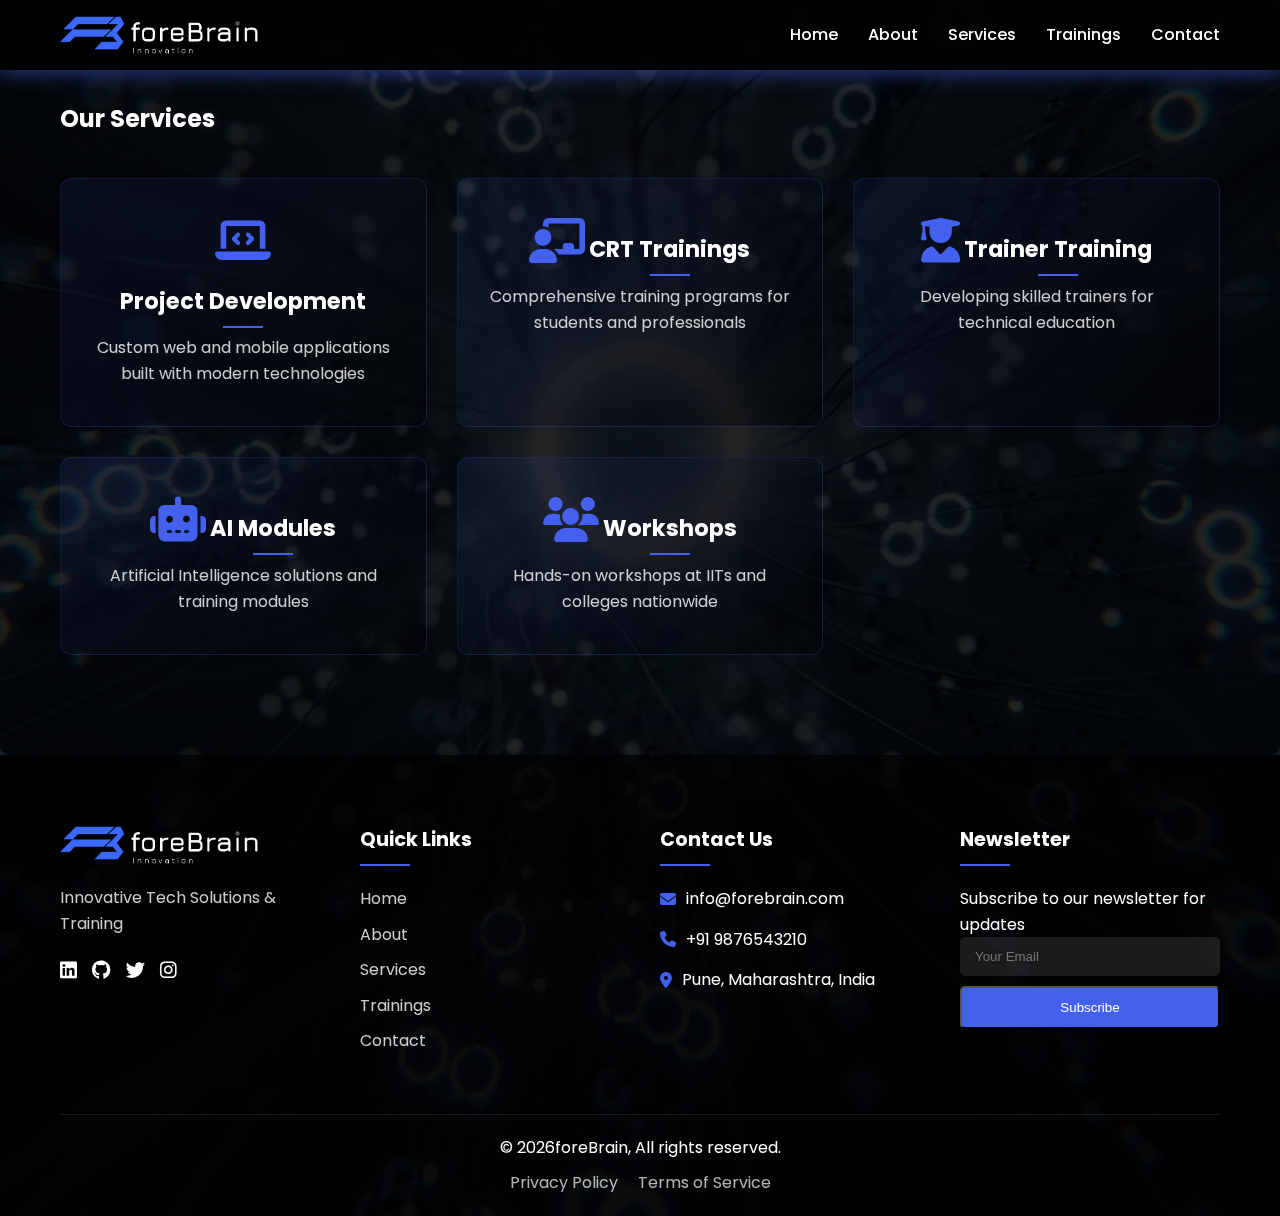
<file: services.html>
<!DOCTYPE html>
<html lang="en">
<head>
    <meta charset="UTF-8">
    <meta name="viewport" content="width=device-width, initial-scale=1.0">
    <title>Our Services - Fore Brain</title>
    <link rel="stylesheet" href="styles.css">
    <link rel="stylesheet" href="https://cdnjs.cloudflare.com/ajax/libs/font-awesome/6.4.0/css/all.min.css">
    <link href="https://fonts.googleapis.com/css2?family=Poppins:wght@300;400;500;600;700&display=swap" rel="stylesheet">
    <script src="enhanced-parallax.js"></script>
</head>
<body>
    <!-- Navigation -->
    <nav class="navbar">
        <div class="container">
            <div class="logo">
                <img src="Fore Brain 15.png" alt="Fore Brain Logo">
            </div>
            <div class="menu-container">
                <ul class="nav-links">
                    <li><a href="index.html" class="nav-link">Home</a></li>
                    <li><a href="about.html" class="nav-link">About</a></li>
                    <li><a href="services.html" class="nav-link active">Services</a></li>
                    <!-- <li><a href="portfolio.html" class="nav-link">Portfolio</a></li> -->
                    <li><a href="trainings.html" class="nav-link">Trainings</a></li>
                    <li><a href="contact.html" class="nav-link">Contact</a></li>
                </ul>
                <div class="mobile-menu-btn">
                    <i class="fas fa-bars"></i>
                </div>
            </div>
        </div>
    </nav>

    <!-- Services Section -->
    <section class="services">
        <div class="container">
            <h2>Our Services</h2>
            <div class="services-grid">
                <div class="service-card">
                    <i class="fas fa-laptop-code"></i>
                    <h3>Project Development</h3>
                    <p>Custom web and mobile applications built with modern technologies</p>
                </div>
                <div class="service-card">
                    <i class="fas fa-chalkboard-teacher"></i>
                    <h3>CRT Trainings</h3>
                    <p>Comprehensive training programs for students and professionals</p>
                </div>
                <div class="service-card">
                    <i class="fas fa-user-graduate"></i>
                    <h3>Trainer Training</h3>
                    <p>Developing skilled trainers for technical education</p>
                </div>
                <div class="service-card">
                    <i class="fas fa-robot"></i>
                    <h3>AI Modules</h3>
                    <p>Artificial Intelligence solutions and training modules</p>
                </div>
                <div class="service-card">
                    <i class="fas fa-users"></i>
                    <h3>Workshops</h3>
                    <p>Hands-on workshops at IITs and colleges nationwide</p>
                </div>
            </div>
        </div>
    </section>

    <!-- Footer -->
    <footer>
        <div class="container">
            <div class="footer-grid">
                <div class="footer-brand">
                    <div class="footer-logo">
                        <img src="Fore Brain 15.png" alt="Fore Brain Logo">
                    </div>
                    <p class="footer-tagline">Innovative Tech Solutions & Training</p>
                    <div class="footer-social">
                        <a href="#" aria-label="LinkedIn"><i class="fab fa-linkedin"></i></a>
                        <a href="#" aria-label="GitHub"><i class="fab fa-github"></i></a>
                        <a href="#" aria-label="Twitter"><i class="fab fa-twitter"></i></a>
                        <a href="#" aria-label="Instagram"><i class="fab fa-instagram"></i></a>
                    </div>
                </div>

                <div class="footer-links">
                    <h3 class="footer-heading">Quick Links</h3>
                    <ul>
                        <li><a href="index.html">Home</a></li>
                        <li><a href="about.html">About</a></li>
                        <li><a href="services.html">Services</a></li>
                        <!-- <li><a href="portfolio.html">Portfolio</a></li> -->
                        <li><a href="trainings.html">Trainings</a></li>
                        <li><a href="contact.html">Contact</a></li>
                    </ul>
                </div>

                <div class="footer-contact">
                    <h3 class="footer-heading">Contact Us</h3>
                    <div class="contact-item">
                        <i class="fas fa-envelope"></i>
                        <span>info@forebrain.com</span>
                    </div>
                    <div class="contact-item">
                        <i class="fas fa-phone"></i>
                        <span>+91 9876543210</span>
                    </div>
                    <div class="contact-item">
                        <i class="fas fa-map-marker-alt"></i>
                        <span>Pune, Maharashtra, India</span>
                    </div>
                </div>

                <div class="footer-newsletter">
                    <h3 class="footer-heading">Newsletter</h3>
                    <p>Subscribe to our newsletter for updates</p>
                    <form class="newsletter-form">
                        <input type="email" placeholder="Your Email" required>
                        <button type="submit" class="btn primary">Subscribe</button>
                    </form>
                </div>
            </div>

            <div class="copyright">
                <p>&copy; <span id="year"></span>foreBrain, All rights reserved.</p>
                <div class="legal-links">
                    <a href="#">Privacy Policy</a>
                    <a href="#">Terms of Service</a>
                </div>
            </div>
        </div>
    </footer>

    <script>
        document.getElementById('year').textContent = new Date().getFullYear();
    </script>
</body>
</html>
</file>
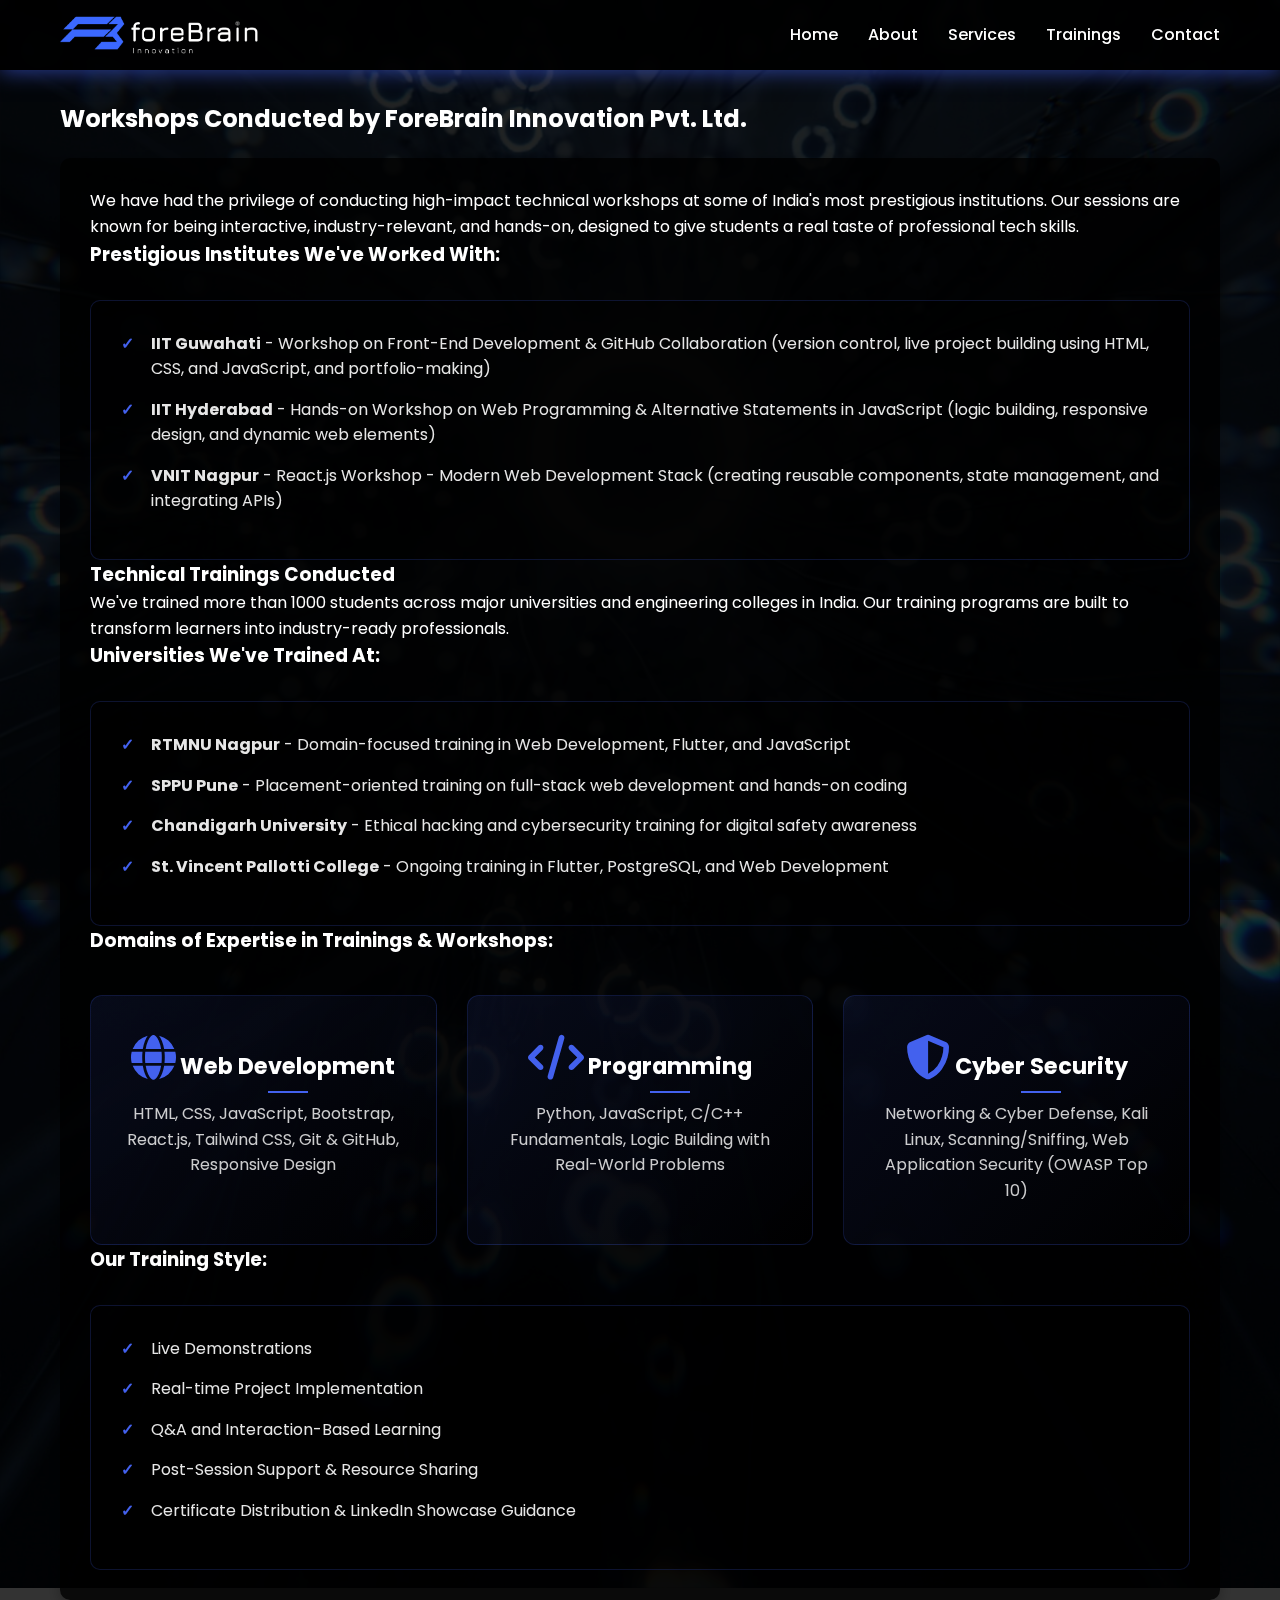
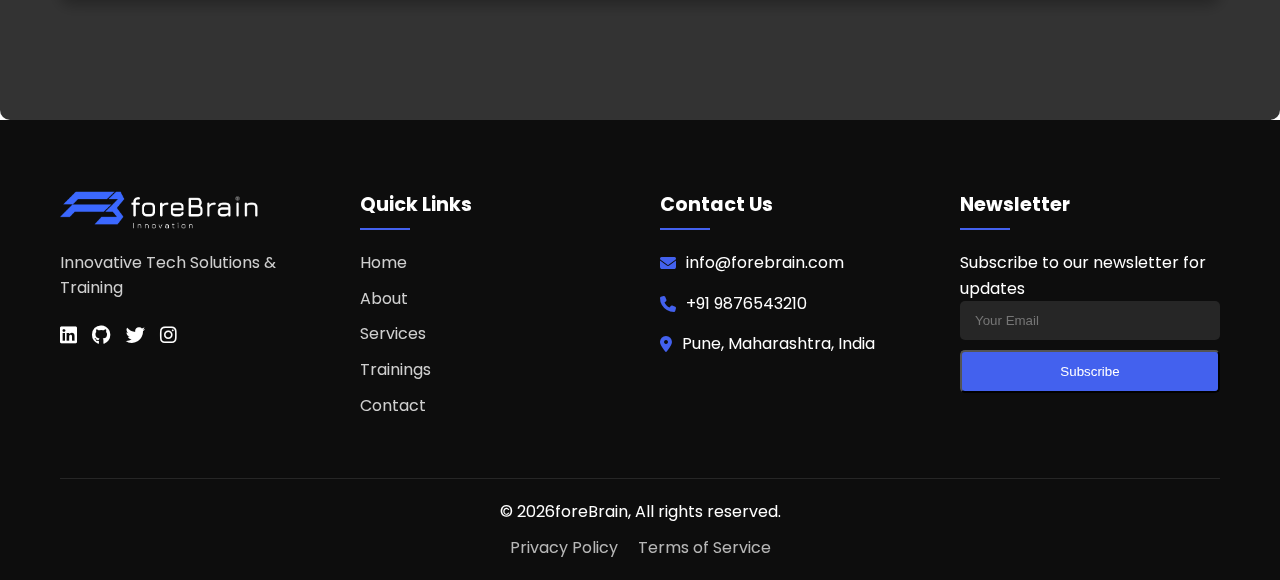
<file: trainings.html>
<!DOCTYPE html>
<html lang="en">
<head>
    <meta charset="UTF-8">
    <meta name="viewport" content="width=device-width, initial-scale=1.0">
    <title>Trainings - Fore Brain</title>
    <link rel="stylesheet" href="styles.css">
    <link rel="stylesheet" href="https://cdnjs.cloudflare.com/ajax/libs/font-awesome/6.4.0/css/all.min.css">
    <link href="https://fonts.googleapis.com/css2?family=Poppins:wght@300;400;500;600;700&display=swap" rel="stylesheet">
    <script src="enhanced-parallax.js"></script>
</head>
<body>
    <!-- Navigation -->
    <nav class="navbar">
        <div class="container">
            <div class="logo">
                <img src="Fore Brain 15.png" alt="Fore Brain Logo">
            </div>
            <div class="menu-container">
                <ul class="nav-links">
                    <li><a href="index.html" class="nav-link">Home</a></li>
                    <li><a href="about.html" class="nav-link">About</a></li>
                    <li><a href="services.html" class="nav-link">Services</a></li>
                    <!-- <li><a href="portfolio.html" class="nav-link">Portfolio</a></li> -->
                    <li><a href="trainings.html" class="nav-link active">Trainings</a></li>
                    <li><a href="contact.html" class="nav-link">Contact</a></li>
                </ul>
                <div class="mobile-menu-btn">
                    <i class="fas fa-bars"></i>
                </div>
            </div>
        </div>
    </nav>

    <!-- Trainings Section -->
    <section class="trainings">
        <div class="container">
            <h2>Workshops Conducted by ForeBrain Innovation Pvt. Ltd.</h2>
            <div class="content-box">
                <p>We have had the privilege of conducting high-impact technical workshops at some of India's most prestigious institutions. Our sessions are known for being interactive, industry-relevant, and hands-on, designed to give students a real taste of professional tech skills.</p>
                
                <h3>Prestigious Institutes We've Worked With:</h3>
                <ul class="benefits-list">
                    <li><strong>IIT Guwahati</strong> - Workshop on Front-End Development & GitHub Collaboration (version control, live project building using HTML, CSS, and JavaScript, and portfolio-making)</li>
                    <li><strong>IIT Hyderabad</strong> - Hands-on Workshop on Web Programming & Alternative Statements in JavaScript (logic building, responsive design, and dynamic web elements)</li>
                    <li><strong>VNIT Nagpur</strong> - React.js Workshop - Modern Web Development Stack (creating reusable components, state management, and integrating APIs)</li>
                </ul>

                <h3>Technical Trainings Conducted</h3>
                <p>We've trained more than 1000 students across major universities and engineering colleges in India. Our training programs are built to transform learners into industry-ready professionals.</p>
                
                <h3>Universities We've Trained At:</h3>
                <ul class="benefits-list">
                    <li><strong>RTMNU Nagpur</strong> - Domain-focused training in Web Development, Flutter, and JavaScript</li>
                    <li><strong>SPPU Pune</strong> - Placement-oriented training on full-stack web development and hands-on coding</li>
                    <li><strong>Chandigarh University</strong> - Ethical hacking and cybersecurity training for digital safety awareness</li>
                    <li><strong>St. Vincent Pallotti College</strong> - Ongoing training in Flutter, PostgreSQL, and Web Development</li>
                </ul>

                <h3>Domains of Expertise in Trainings & Workshops:</h3>
                <div class="services-grid">
                    <div class="service-card">
                        <i class="fas fa-globe"></i>
                        <h3>Web Development</h3>
                        <p>HTML, CSS, JavaScript, Bootstrap, React.js, Tailwind CSS, Git & GitHub, Responsive Design</p>
                    </div>
                    <div class="service-card">
                        <i class="fas fa-code"></i>
                        <h3>Programming</h3>
                        <p>Python, JavaScript, C/C++ Fundamentals, Logic Building with Real-World Problems</p>
                    </div>
                    <div class="service-card">
                        <i class="fas fa-shield-alt"></i>
                        <h3>Cyber Security</h3>
                        <p>Networking & Cyber Defense, Kali Linux, Scanning/Sniffing, Web Application Security (OWASP Top 10)</p>
                    </div>
                </div>

                <h3>Our Training Style:</h3>
                <ul class="benefits-list">
                    <li>Live Demonstrations</li>
                    <li>Real-time Project Implementation</li>
                    <li>Q&A and Interaction-Based Learning</li>
                    <li>Post-Session Support & Resource Sharing</li>
                    <li>Certificate Distribution & LinkedIn Showcase Guidance</li>
                </ul>
            </div>
        </div>
    </section>

    <!-- Footer -->
    <footer>
        <div class="container">
            <div class="footer-grid">
                <div class="footer-brand">
                    <div class="footer-logo">
                        <img src="Fore Brain 15.png" alt="Fore Brain Logo">
                    </div>
                    <p class="footer-tagline">Innovative Tech Solutions & Training</p>
                    <div class="footer-social">
                        <a href="#" aria-label="LinkedIn"><i class="fab fa-linkedin"></i></a>
                        <a href="#" aria-label="GitHub"><i class="fab fa-github"></i></a>
                        <a href="#" aria-label="Twitter"><i class="fab fa-twitter"></i></a>
                        <a href="#" aria-label="Instagram"><i class="fab fa-instagram"></i></a>
                    </div>
                </div>

                <div class="footer-links">
                    <h3 class="footer-heading">Quick Links</h3>
                    <ul>
                        <li><a href="index.html">Home</a></li>
                        <li><a href="about.html">About</a></li>
                        <li><a href="services.html">Services</a></li>
                        <!-- <li><a href="portfolio.html">Portfolio</a></li> -->
                        <li><a href="trainings.html">Trainings</a></li>
                        <li><a href="contact.html">Contact</a></li>
                    </ul>
                </div>

                <div class="footer-contact">
                    <h3 class="footer-heading">Contact Us</h3>
                    <div class="contact-item">
                        <i class="fas fa-envelope"></i>
                        <span>info@forebrain.com</span>
                    </div>
                    <div class="contact-item">
                        <i class="fas fa-phone"></i>
                        <span>+91 9876543210</span>
                    </div>
                    <div class="contact-item">
                        <i class="fas fa-map-marker-alt"></i>
                        <span>Pune, Maharashtra, India</span>
                    </div>
                </div>

                <div class="footer-newsletter">
                    <h3 class="footer-heading">Newsletter</h3>
                    <p>Subscribe to our newsletter for updates</p>
                    <form class="newsletter-form">
                        <input type="email" placeholder="Your Email" required>
                        <button type="submit" class="btn primary">Subscribe</button>
                    </form>
                </div>
            </div>

            <div class="copyright">
                <p>&copy; <span id="year"></span>foreBrain, All rights reserved.</p>
                <div class="legal-links">
                    <a href="#">Privacy Policy</a>
                    <a href="#">Terms of Service</a>
                </div>
            </div>
        </div>
    </footer>

    <script>
        document.getElementById('year').textContent = new Date().getFullYear();
    </script>
</body>
</html>
</file>
<file: styles.css>
/* Updated styles with new background and design requirements */
:root {
  --primary: #4361ee;
  --primary-light: #4895ef;
  --primary-dark: #3a0ca3;
  --white: #ffffff;
  --black: rgba(0, 0, 0, 0.8); /* 20% transparent black */
}

/* Base Styles */
* {
  box-sizing: border-box;
  margin: 0;
  padding: 0;
}

html {
  scroll-behavior: smooth;
}

body {
  font-family: 'Poppins', sans-serif;
  line-height: 1.6;
  color: var(--white);
  background: url('enis-can-ceyhan-vDTeJabev7c-unsplash.jpg') no-repeat center top fixed;
  background-size: cover;
  position: relative;
  min-height: 100vh;
  background-attachment: scroll; /* Changed from fixed to prevent dragging */
  overflow-x: hidden; /* Prevent horizontal scroll */
}

/* Vertical-only parallax effect */
.scrolling {
  background-position: center calc(50% - 50px);
  transition: background-position-y 0.5s ease-out; /* Only animate vertical position */
}

body::before {
  content: '';
  position: fixed;
  top: 0;
  left: 0;
  right: 0;
  bottom: 0;
  background-color: rgba(0, 0, 0, 0.3);
  z-index: -1;
}

/* Navigation */
.navbar {
  background-color: rgba(0, 0, 0, 0.9);
  position: fixed;
  width: 100%;
  top: 0;
  z-index: 1000;
  box-shadow: 0 2px 20px rgba(67, 97, 238, 0.6);
  -webkit-backdrop-filter: blur(5px);
  backdrop-filter: blur(5px);
  transition: all 0.3s ease;
}

.navbar .container {
  display: flex;
  justify-content: space-between;
  align-items: center;
  padding: 15px 20px;
}

.menu-container {
  display: flex;
  align-items: center;
}

.nav-links {
  display: flex;
  gap: 30px;
  list-style: none;
}

.nav-link {
  color: var(--white);
  text-decoration: none;
  font-weight: 500;
  position: relative;
  transition: all 0.3s ease;
}

.nav-link:hover {
  color: var(--primary-light);
}

.nav-link::after {
  content: '';
  position: absolute;
  width: 0;
  height: 2px;
  bottom: -5px;
  left: 0;
  background-color: var(--primary);
  transition: width 0.3s ease;
}

.nav-link:hover::after {
  width: 100%;
}

.mobile-menu-btn {
  display: none;
  cursor: pointer;
  font-size: 1.5rem;
  color: var(--white);
  margin-left: 20px;
}

.logo {
  display: flex;
  align-items: center;
  gap: 10px;
}

.logo img {
  height: 40px;
}

.logo span {
  font-size: 1.5rem;
  font-weight: 700;
  color: var(--white);
}

/* Responsive Navigation */
@media (max-width: 768px) {
  .nav-links {
    position: fixed;
    top: 70px;
    left: -100%;
    width: 100%;
    height: calc(100vh - 70px);
    background-color: rgba(0, 0, 0, 0.95);
    flex-direction: column;
    align-items: center;
    justify-content: center;
    gap: 30px;
    transition: all 0.5s ease;
  }

  .nav-links.active {
    left: 0;
  }

  .mobile-menu-btn {
    display: block;
  }
}

/* Content Containers */
.container {
  width: 100%;
  max-width: 1200px;
  margin: 0 auto;
  padding: 0 20px;
}

.content-box {
  background-color: var(--black); /* 20% transparent black */
  border-radius: 10px;
  padding: 30px;
  margin: 20px 0;
  box-shadow: 0 5px 15px rgba(0, 0, 0, 0.3);
}

/* Hero Section */
.hero {
  padding: 150px 0 100px;
  position: relative;
}

.hero .container {
  position: relative;
  z-index: 1;
  display: flex;
  align-items: center;
  min-height: 70vh;
}

.hero-content {
  max-width: 600px;
}

.hero-content h1 {
  font-size: 3rem;
  margin-bottom: 20px;
  line-height: 1.2;
  text-shadow: 0 2px 4px rgba(0,0,0,0.3);
}

.hero-content p {
  font-size: 1.2rem;
  margin-bottom: 30px;
  opacity: 0.9;
}

/* Buttons */
.cta-buttons {
  display: flex;
  gap: 15px;
}

.btn {
  display: inline-block;
  padding: 12px 25px;
  border-radius: 5px;
  font-weight: 500;
  text-decoration: none;
  transition: all 0.3s ease;
}

.btn.primary {
  background-color: var(--primary);
  color: white;
  box-shadow: 0 4px 6px rgba(0,0,0,0.1);
}

.btn.primary:hover {
  background-color: var(--primary-dark);
  transform: translateY(-2px);
}

.btn.secondary {
  background-color: transparent;
  color: white;
  border: 2px solid white;
}

.btn.secondary:hover {
  background-color: rgba(255,255,255,0.1);
}

/* About Section */
.about-content {
  display: flex;
  gap: 40px;
  margin: 40px 0 60px;
}

.about-text, .about-stats {
  flex: 1;
}

.about-stats {
  display: flex;
  gap: 30px;
}

.stat-item {
  text-align: center;
  padding: 20px;
  background: rgba(0,0,0,0.5);
  border-radius: 10px;
  box-shadow: 0 5px 15px rgba(0,0,0,0.1);
  min-width: 120px;
  border: 1px solid rgba(67, 97, 238, 0.2);
}

.stat-item h3 {
  font-size: 2.5rem;
  color: var(--primary);
  margin-bottom: 5px;
}

.stat-item p {
  color: rgba(255,255,255,0.8);
}

.what-we-do {
  margin: 60px 0;
}

.what-we-do h3,
.key-services h3,
.why-forebrain h3 {
  font-size: 1.8rem;
  margin-bottom: 30px;
  color: var(--white);
  text-align: center;
  position: relative;
  padding-bottom: 15px;
}

.what-we-do h3::after,
.key-services h3::after,
.why-forebrain h3::after {
  content: '';
  position: absolute;
  bottom: 0;
  left: 50%;
  transform: translateX(-50%);
  width: 80px;
  height: 3px;
  background: var(--primary);
}

.services-grid {
  display: grid;
  grid-template-columns: repeat(auto-fit, minmax(250px, 1fr));
  gap: 30px;
  margin-top: 30px;
}

.service-card {
  background: rgba(0,0,0,0.5);
  padding: 30px;
  border-radius: 10px;
  box-shadow: 0 5px 15px rgba(0,0,0,0.1);
  text-align: center;
  transition: all 0.3s ease;
  border: 1px solid rgba(67, 97, 238, 0.2);
}

.service-card:hover {
  transform: translateY(-5px);
  background: rgba(0,0,0,0.6);
  border-color: rgba(67, 97, 238, 0.4);
}

.service-card i {
  font-size: 2.5rem;
  color: var(--primary);
  margin-bottom: 20px;
  transition: all 0.3s ease;
}

.service-card:hover i {
  color: var(--primary-light);
}

.service-card h4 {
  margin-bottom: 15px;
  color: var(--white);
}

.service-list {
  background: rgba(0,0,0,0.5);
  padding: 30px;
  border-radius: 10px;
  box-shadow: 0 5px 15px rgba(0,0,0,0.1);
  margin-top: 30px;
  border: 1px solid rgba(67, 97, 238, 0.2);
}

.service-list li {
  margin-bottom: 20px;
  line-height: 1.6;
  color: rgba(255,255,255,0.9);
}

.benefits-list {
  background: rgba(0,0,0,0.5);
  padding: 30px;
  border-radius: 10px;
  box-shadow: 0 5px 15px rgba(0,0,0,0.1);
  margin-top: 30px;
  list-style-type: none;
  border: 1px solid rgba(67, 97, 238, 0.2);
}

.benefits-list li {
  margin-bottom: 15px;
  padding-left: 30px;
  position: relative;
  line-height: 1.6;
  color: rgba(255,255,255,0.9);
}

.benefits-list li:before {
  content: "✓";
  color: var(--primary);
  position: absolute;
  left: 0;
  font-weight: bold;
}

/* Services Section */
.services-grid {
  display: grid;
  grid-template-columns: repeat(auto-fit, minmax(280px, 1fr));
  gap: 30px;
  margin-top: 40px;
}

.service-card {
  padding: 40px 30px;
  text-align: center;
  transition: all 0.4s cubic-bezier(0.175, 0.885, 0.32, 1.275);
  border-radius: 12px;
  background: linear-gradient(135deg, rgba(67, 97, 238, 0.1) 0%, rgba(0,0,0,0.5) 100%);
  border: 1px solid rgba(67, 97, 238, 0.2);
  position: relative;
  overflow: hidden;
}

.service-card::before {
  content: '';
  position: absolute;
  top: 0;
  left: 0;
  width: 100%;
  height: 4px;
  background: linear-gradient(90deg, var(--primary), var(--primary-light));
  transform: scaleX(0);
  transform-origin: left;
  transition: transform 0.4s ease;
}

.service-card:hover {
  transform: translateY(-10px) scale(1.02);
  box-shadow: 0 15px 30px rgba(0,0,0,0.3);
  background: linear-gradient(135deg, rgba(67, 97, 238, 0.15) 0%, rgba(0,0,0,0.6) 100%);
  border-color: rgba(67, 97, 238, 0.4);
}

.service-card:hover::before {
  transform: scaleX(1);
}

.service-card i {
  font-size: 2.8rem;
  color: var(--primary);
  margin-bottom: 20px;
  transition: all 0.3s ease;
}

.service-card h3 {
  font-size: 1.4rem;
  margin-bottom: 15px;
  position: relative;
  display: inline-block;
}

.service-card h3::after {
  content: '';
  position: absolute;
  bottom: -8px;
  left: 50%;
  transform: translateX(-50%);
  width: 40px;
  height: 2px;
  background: var(--primary);
  transition: all 0.3s ease;
}

.service-card:hover h3::after {
  width: 60px;
  background: var(--primary-light);
}

.service-card p {
  color: rgba(255,255,255,0.8);
  transition: all 0.3s ease;
}

.service-card:hover p {
  color: var(--white);
}

.service-card:hover i {
  transform: rotate(10deg) scale(1.1);
  color: var(--primary-light);
}

/* About Page Service Cards */
.about-page .service-card {
  padding: 30px;
  background: rgba(0,0,0,0.5);
  border-radius: 10px;
  box-shadow: 0 5px 15px rgba(0,0,0,0.1);
  border: 1px solid rgba(67, 97, 238, 0.2);
}

.about-page .service-card:hover {
  transform: translateY(-5px);
  background: rgba(0,0,0,0.6);
  border-color: rgba(67, 97, 238, 0.4);
}

.about-page .service-card i {
  font-size: 2.5rem;
}

.about-page .service-card h4 {
  margin-bottom: 15px;
  color: var(--white);
}

/* Contact Section */
.contact-content {
  display: flex;
  gap: 50px;
  margin-top: 40px;
}

.contact-form {
  flex: 1;
}

.contact-form input,
.contact-form textarea {
  width: 100%;
  padding: 15px;
  margin-bottom: 20px;
  border: none;
  border-radius: 5px;
  background-color: rgba(255,255,255,0.1);
  color: white;
}

.contact-form textarea {
  min-height: 150px;
}

.social-links {
  display: flex;
  gap: 15px;
  margin-top: 20px;
}

.social-links a {
  color: white;
  font-size: 1.2rem;
  transition: all 0.3s ease;
}

.social-links a:hover {
  color: var(--primary);
  transform: translateY(-3px);
}

/* Other Sections */
section {
  padding: 100px 0;
  position: relative;
}

section::before {
  content: '';
  position: absolute;
  top: 0;
  left: 0;
  right: 0;
  bottom: 0;
  background-color: var(--black);
  z-index: -1;
  border-radius: 10px;
}

/* Footer */
footer {
  background-color: rgba(0, 0, 0, 0.95);
  color: var(--white);
  padding: 70px 0 0;
}

.footer-grid {
  display: grid;
  grid-template-columns: repeat(auto-fit, minmax(250px, 1fr));
  gap: 40px;
  margin-bottom: 50px;
}

.footer-brand {
  display: flex;
  flex-direction: column;
  gap: 20px;
}

.footer-logo {
  display: flex;
  align-items: center;
  gap: 10px;
}

.footer-logo img {
  height: 40px;
}

.footer-logo span {
  font-size: 1.5rem;
  font-weight: 700;
}

.footer-tagline {
  opacity: 0.8;
  line-height: 1.6;
}

.footer-social {
  display: flex;
  gap: 15px;
}

.footer-social a {
  color: var(--white);
  font-size: 1.2rem;
  transition: all 0.3s ease;
}

.footer-social a:hover {
  color: var(--primary);
  transform: translateY(-3px);
}

.footer-heading {
  font-size: 1.2rem;
  margin-bottom: 20px;
  position: relative;
  padding-bottom: 10px;
}

.footer-heading::after {
  content: '';
  position: absolute;
  left: 0;
  bottom: 0;
  width: 50px;
  height: 2px;
  background-color: var(--primary);
}

.footer-links ul {
  list-style: none;
}

.footer-links li {
  margin-bottom: 10px;
}

.footer-links a {
  color: var(--white);
  text-decoration: none;
  transition: all 0.3s ease;
  opacity: 0.8;
}

.footer-links a:hover {
  color: var(--primary-light);
  opacity: 1;
  padding-left: 5px;
}

.contact-item {
  display: flex;
  align-items: center;
  gap: 10px;
  margin-bottom: 15px;
}

.contact-item i {
  color: var(--primary);
}

.newsletter-form {
  display: flex;
  flex-direction: column;
  gap: 10px;
}

.newsletter-form input {
  padding: 12px 15px;
  border: none;
  border-radius: 5px;
  background-color: rgba(255,255,255,0.1);
  color: white;
}

.copyright {
  border-top: 1px solid rgba(255,255,255,0.1);
  padding: 20px 0;
  text-align: center;
  display: flex;
  flex-direction: column;
  gap: 10px;
}

.legal-links {
  display: flex;
  justify-content: center;
  gap: 20px;
}

.legal-links a {
  color: var(--white);
  text-decoration: none;
  opacity: 0.7;
  transition: all 0.3s ease;
}

.legal-links a:hover {
  opacity: 1;
  color: var(--primary-light);
}

/* Responsive Footer */
@media (max-width: 768px) {
  .footer-grid {
    grid-template-columns: 1fr;
    gap: 30px;
  }
  
  .footer-brand {
    text-align: center;
    align-items: center;
  }
  
  .footer-social {
    justify-content: center;
  }
  
  .footer-heading {
    text-align: center;
  }
  
  .footer-heading::after {
    left: 50%;
    transform: translateX(-50%);
  }
}

/* Slideshow Styles */
.slider-container {
  position: relative;
  width: 100%;
  overflow: hidden;
  border-radius: 10px;
  box-shadow: 0 5px 15px rgba(0,0,0,0.3);
}

.slider {
  position: relative;
  width: 100%;
  height: 500px;
}

.slide {
  position: absolute;
  width: 100%;
  height: 100%;
  opacity: 0;
  transition: opacity 0.5s ease;
}

.slide.active {
  opacity: 1;
}

.slide img {
  width: 100%;
  height: 100%;
  object-fit: cover;
}

.slide-content {
  position: absolute;
  bottom: 0;
  left: 0;
  right: 0;
  padding: 30px;
  background: linear-gradient(to top, rgba(0,0,0,0.8), transparent);
  color: white;
}

.slide-content h3 {
  font-size: 1.8rem;
  margin-bottom: 10px;
}

.slide-content p {
  opacity: 0.9;
}

.slider-controls {
  position: absolute;
  bottom: 20px;
  right: 20px;
  display: flex;
  gap: 10px;
}

.slider-controls button {
  background: rgba(0,0,0,0.5);
  border: none;
  color: white;
  width: 40px;
  height: 40px;
  border-radius: 50%;
  cursor: pointer;
  transition: all 0.3s ease;
}

.slider-controls button:hover {
  background: var(--primary);
}

/* Responsive Design */
@media (max-width: 768px) {
  .hero {
    padding: 120px 0 80px;
  }
  
  .hero-content h1 {
    font-size: 2.5rem;
  }
  
  section {
    padding: 80px 0;
  }

  .slider {
    height: 300px;
  }
}
</file>
